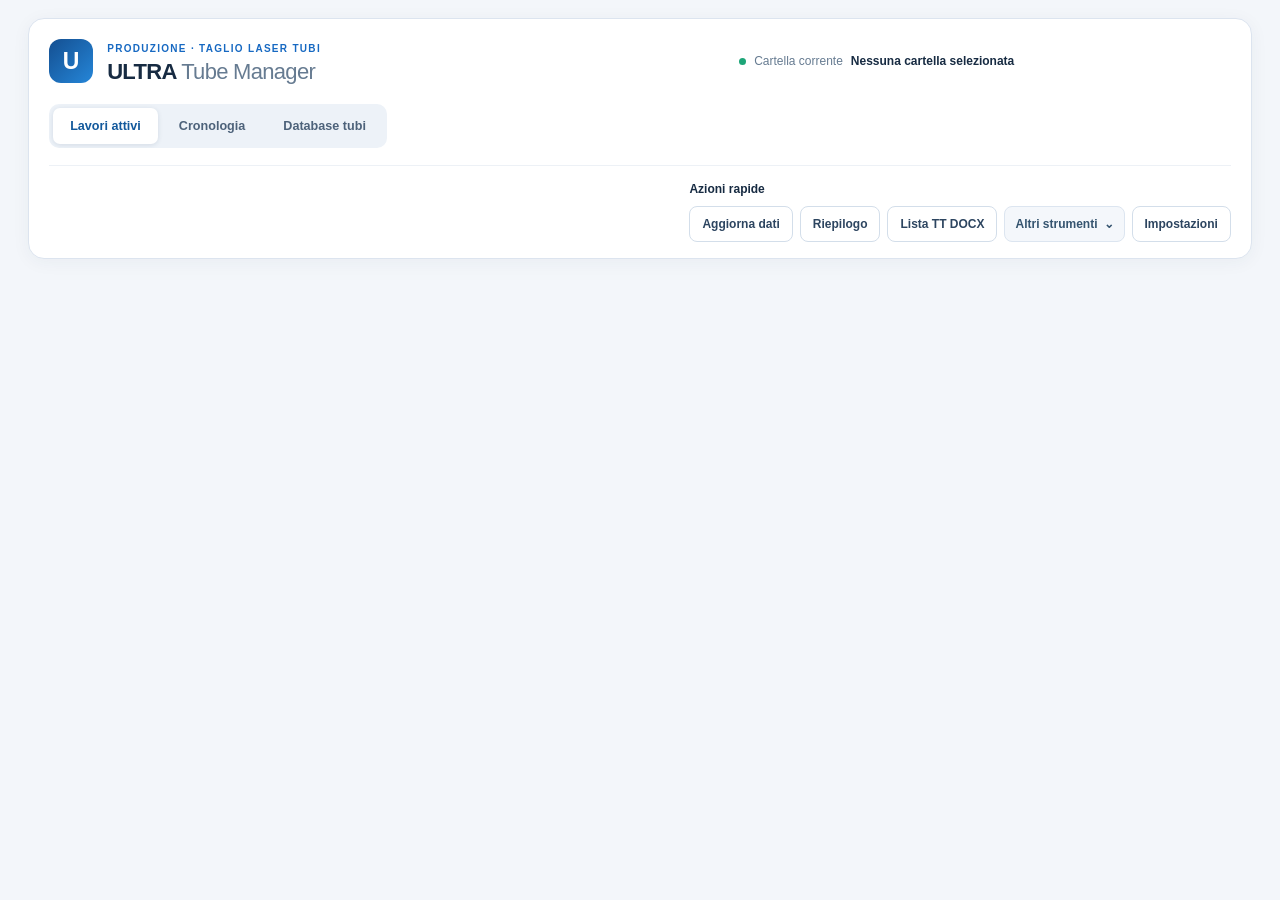
<file: ULTRA tubi Rinascita/web/index.html>
<!-- web/index.html -->
<!DOCTYPE html>
<html lang="it">
<head>
    <meta charset="UTF-8" />
    <meta name="viewport" content="width=device-width, initial-scale=1.0" />
    <title>Tubi Nesting Manager</title>
    <link rel="stylesheet" href="style.css" />
    <link rel="stylesheet" href="ui-modern.css" />
</head>
<body>
    <div class="app-container">

        <header class="app-header">
            <div class="header-identity">
                <div class="brand-mark" aria-hidden="true">U</div>
                <div class="brand-copy">
                    <span class="eyebrow">PRODUZIONE · TAGLIO LASER TUBI</span>
                    <h1>ULTRA <span>Tube Manager</span></h1>
                </div>
                <div class="folder-row" title="Cartella di lavoro corrente">
                    <span class="folder-dot" aria-hidden="true"></span>
                    <span>Cartella corrente</span>
                    <strong id="current-folder-path">Nessuna cartella selezionata</strong>
                </div>
            </div>
            <nav class="view-toggle" aria-label="Sezioni principali">
                <button id="main-view-btn" class="view-btn active" type="button">Lavori attivi</button>
                <button id="history-view-btn" class="view-btn" type="button">Cronologia</button>
                <button id="database-view-btn" class="view-btn" type="button">Database tubi</button>
            </nav>
            <div class="header-workspace">
                <!-- The same database search control is moved here outside the database tab. -->
                <div id="db-search-header-slot" class="header-database-search" role="search" aria-label="Cerca nel database tubi"></div>
                <div class="header-actions">
                    <div class="tool-caption"><span>Azioni rapide</span></div>
                    <div class="header-button-row">
                        <button id="refresh-button" class="action-button" type="button" title="Aggiorna lavori e nesting">Aggiorna dati</button>
                        <button id="summary-btn" class="action-button" type="button">Riepilogo</button>
                        <button id="tt-docx-btn" class="action-button" type="button" title="Genera le liste singole e, se selezioni più PROD, anche una lista unica ottimizzata">Lista TT DOCX</button>
                        <details class="header-more">
                            <summary>Altri strumenti</summary>
                            <div class="header-more-menu">
                                <button id="tt-docx-merged-btn" class="action-button" type="button" title="Seleziona almeno due cartelle PROD in Esplora file; genera solo la lista unica con tutti i TD annidati">Lista TT unica (più PROD)</button>
                                <button id="igs-to-zzx-btn" class="action-button" type="button">Converti IGS → ZZX</button>
                                <button id="igs-folder-to-zzx-btn" class="action-button" type="button">Cartella IGS → ZZX</button>
                                <button id="debug-btn" class="action-button" type="button">Informazioni debug</button>
                            </div>
                        </details>
                        <button id="settings-btn" class="action-button settings-quick-button" type="button">Impostazioni</button>
                    </div>
                </div>
            </div>
        </header>

        <!-- Main view for active work -->
        <main id="tube-list-container">
            <!-- Content will be inserted by JavaScript -->
        </main>
        
        <!-- Hidden view for history -->
        <main id="history-container" style="display: none;">
            <div class="history-controls">
                <div class="date-filter">
                    <label for="start-date">Dal:</label>
                    <input type="date" id="start-date">
                    <label for="end-date">Al:</label>
                    <input type="date" id="end-date">
                    <button id="clear-filter-btn" class="action-button">Pulisci Filtro</button>
                </div>
                <div class="bulk-actions">
                    <button id="remove-selected-btn" class="action-button remove-btn">Rimuovi Selezionati</button>
                    <button id="remove-all-btn" class="action-button remove-btn">Rimuovi Tutti</button>
                </div>
            </div>
            <div id="history-list">
                <!-- Historical content will be inserted by JavaScript -->
            </div>
        </main>


        <!-- Tube database view; existing action IDs and Python bindings are unchanged -->
        <main id="tube-database-container" style="display: none;">
            <div class="database-page-heading">
                <div>
                    <span class="eyebrow">MAGAZZINO / INVENTARIO</span>
                    <h2>Database tubi</h2>
                    <p>Controlla le giacenze, trova una posizione e gestisci le verghe.</p>
                </div>
                <button id="db-refresh-btn" type="button" class="action-button">Aggiorna inventario</button>
            </div>
            <section class="database-toolbar" aria-label="Strumenti database">
                <div class="database-quick-search">
                    <div id="db-search-database-slot" class="db-search-slot">
                        <div id="db-shared-search" class="database-search-field">
                            <label for="db-quick-search">Cerca in tutto l'inventario <span class="shortcut-hint">/</span></label>
                            <div class="shared-search-input-row">
                                <input id="db-quick-search" class="search-input" type="search" placeholder="Misura, codice, materiale, posizione..." autocomplete="off" aria-label="Cerca in tutto l'inventario">
                                <button id="db-search-submit" type="button" class="action-button button-primary">Cerca nel database</button>
                            </div>
                        </div>
                    </div>
                    <label class="db-check-filter"><input id="db-quick-missing" type="checkbox"> Senza codice</label>
                    <label class="db-check-filter"><input id="db-quick-multi" type="checkbox"> Più posizioni</label>
                    <select id="db-location-filter" class="search-select" aria-label="Filtra per ubicazione"><option value="">Tutte le ubicazioni</option></select>
                    <button id="db-clear-quick" type="button" class="action-button button-subtle">Azzera ricerca</button>
                </div>
                <div class="database-primary-row">
                    <div class="database-view-toggle" role="group" aria-label="Modalità di visualizzazione">
                        <button id="db-list-view-btn" class="view-btn active" type="button">Elenco tubi</button>
                        <button id="db-panel-view-btn" class="view-btn" type="button">Per ubicazione</button>
                    </div>
                    <button id="db-add-scaffolding-btn" class="action-button" type="button">+ Scaffalatura</button>
                    <button id="db-add-code-btn" class="action-button" type="button">+ Codice</button>
                    <button id="db-fast-receive-btn" class="action-button button-primary" type="button">+ Arrivo tubi</button>
                    <button id="db-fast-order-btn" class="action-button" type="button">+ In ordine</button>
                    <button id="db-order-priorities-btn" class="action-button" type="button">Priorità ordini</button>
                    <button id="db-order-txt-btn" class="action-button fatto-button" type="button">Genera ordine TXT</button>
                </div>
                <div class="database-manual-order-toolbar" role="group" aria-label="Selezione manuale Ordine tubi">
                    <label class="database-manual-order-all">
                        <input id="db-order-select-visible" type="checkbox">
                        Seleziona tubi visibili
                    </label>
                    <span id="db-order-selection-status" class="database-status" aria-live="polite">0 selezionati</span>
                    <button id="db-order-add-selected" class="action-button button-primary" type="button" disabled>Aggiungi selezionati a Ordine tubi</button>
                    <button id="db-order-remove-selected" class="action-button" type="button" disabled>Rimuovi selezionati da Ordine tubi</button>
                </div>
                <details class="db-tools-details" id="db-advanced-filters">
                    <summary>Filtri avanzati <span>Misura, materiale, finitura, forma, codice</span></summary>
                    <div class="database-filters">
                        <input id="db-filter-misura" type="text" class="search-input" placeholder="Misura" autocomplete="off" aria-label="Filtra misura">
                        <input id="db-filter-spessore" type="text" class="search-input search-input-small" placeholder="Spessore" autocomplete="off" aria-label="Filtra spessore">
                        <select id="db-filter-forma" class="search-select" aria-label="Forma">
                            <option value="tutti" selected>Tutte le forme</option>
                            <option value="tondo">Tondi</option>
                            <option value="tubolari">Tubolari</option>
                            <option value="quadrato">Quadrati</option>
                            <option value="rettangolare">Rettangolari</option>
                        </select>
                        <select id="db-filter-materiale" class="search-select" aria-label="Materiale">
                            <option value="tutti" selected>Tutti materiali</option>
                            <option value="304">304</option>
                            <option value="316">316</option>
                        </select>
                        <select id="db-filter-finitura" class="search-select" aria-label="Finitura">
                            <option value="tutti" selected>Tutte finiture</option>
                            <option value="2B">2B</option>
                            <option value="BA">BA</option>
                        </select>
                        <select id="db-filter-codice" class="search-select" aria-label="Codice">
                            <option value="tutti" selected>Tutti codici</option>
                            <option value="con">Con codice</option>
                            <option value="senza">Senza codice</option>
                        </select>
                        <button id="db-apply-filters-btn" class="action-button button-primary" type="button">Applica</button>
                        <button id="db-clear-filters-btn" class="action-button" type="button">Pulisci filtri</button>
                    </div>
                </details>
                <details class="db-tools-details" id="db-tools-more">
                    <summary>Gestione e strumenti avanzati <span>Scaffalature, importazioni, esportazioni e stampe</span></summary>
                    <div class="database-action-groups">
                        <div class="database-action-group">
                            <span class="database-action-label">Ubicazioni</span>
                            <div class="database-action-buttons">
                                <button id="db-expand-all-scaff-btn" class="action-button" type="button">Espandi scaffalature</button>
                                <button id="db-collapse-all-scaff-btn" class="action-button" type="button">Comprimi scaffalature</button>
                                <button id="db-expand-all-ripiani-btn" class="action-button" type="button">Espandi ripiani</button>
                                <button id="db-collapse-all-ripiani-btn" class="action-button" type="button">Comprimi ripiani</button>
                            </div>
                        </div>
                        <div class="database-action-group">
                            <span class="database-action-label">Manutenzione</span>
                            <div class="database-action-buttons">
                                <button id="db-import-btn" class="action-button" type="button">Importa Excel</button>
                                <button id="db-validate-btn" class="action-button" type="button">Valida database</button>
                                <button id="db-import-codes-btn" class="action-button" type="button">Importa codici</button>
                            </div>
                        </div>
                        <div class="database-action-group">
                            <span class="database-action-label">Esportazioni</span>
                            <div class="database-action-buttons">
                                <button id="db-codes-docx-btn" class="action-button" type="button">Lista codici DOCX</button>
                                <button id="db-multi-location-docx-btn" class="action-button" type="button">Tubi multi-posizione DOCX</button>
                                <button id="db-export-xlsx-btn" class="action-button" type="button">Inventario Excel</button>
                                <button id="adhoc-docx-btn" class="action-button" type="button">Lista ADHOC</button>
                                <button id="adhoc-reset-btn" class="action-button remove-btn ctrl-shift-required" type="button" title="Richiede Ctrl + Shift">Azzera ADHOC</button>
                            </div>
                        </div>
                    </div>
                </details>
            </section>
            <div id="db-overview" class="database-overview" aria-live="polite"></div>
            <div class="database-results-bar"><div id="tube-database-status" class="database-status" role="status"></div><span class="database-results-hint">Clicca sulle intestazioni per ordinare · Ctrl + Shift per le rimozioni protette</span></div>
            <div id="tube-database-list"></div>
        </main>
    </div>

    <!-- Summary Modal (starts hidden) -->
    <div id="summary-modal" class="modal-overlay" style="display: none;">
        <div class="modal-content">
            <div class="modal-header">
                <h2>Riepilogo Prelievo Materiale</h2>
                <button id="close-summary-btn" class="close-btn">&times;</button>
            </div>
            <div class="modal-body">
                <div class="summary-controls">
                    <label for="threshold-slider">Considera come verga intera se l'utilizzo è > </label>
                    <input type="range" id="threshold-slider" min="1" max="100" value="80">
                    <span id="threshold-value">80%</span>
                </div>
                <hr>
                <h3>Anteprima File di Testo:</h3>
                <pre id="summary-preview" class="summary-preview-area"></pre>
            </div>
            <div class="modal-footer">
                <button id="generate-file-btn" class="action-button fatto-button">Genera e Apri File</button>
            <button id="generate-print-btn" class="action-button">Genera Stampa</button>
            </div>
        </div>
    </div>

    <!-- Debug Info Modal (starts hidden) -->
    <div id="debug-modal" class="modal-overlay" style="display: none;">
        <div class="modal-content">
            <div class="modal-header">
                <h2>Informazioni di Debug</h2>
                <button id="close-debug-btn" class="close-btn">&times;</button>
            </div>
            <div class="modal-body">
                <h3>Percorsi e Dati Attuali</h3>
                <pre id="debug-info-area" class="summary-preview-area"></pre>
            </div>
        </div>
    </div>

    <!-- Search Result Modal -->
<div id="search-modal" class="modal-overlay" style="display: none;">
    <div class="modal-content">
        <div class="modal-header">
            <h2>Risultato Ricerca Inventario</h2>
            <button id="close-search-btn" class="close-button">&times;</button>
        </div>
        <div class="modal-body">
            <pre id="search-result" class="summary-output"></pre>
        </div>
    </div>
</div>

<!-- Keyboard-first batch registration of arriving tubes / quick manual orders -->
<div id="fast-tube-modal" class="modal-overlay" style="display: none;" role="dialog" aria-modal="true" aria-labelledby="fast-tube-title">
    <div class="modal-content fast-tube-content">
        <div class="modal-header">
            <h2 id="fast-tube-title">Arrivo tubi</h2>
            <button type="button" id="fast-tube-close" class="close-button" aria-label="Chiudi">&times;</button>
        </div>
        <div class="modal-body fast-tube-body">
            <p id="fast-tube-hint" class="fast-tube-hint">Tab: Misura → Spessore → Quantità → nuova riga. Materiale 304 e finitura 2B preimpostati (modificabili con il mouse).</p>
            <div id="fast-tube-destination" class="fast-tube-destination">
                <label for="fast-tube-location">Ubicazione</label>
                <select id="fast-tube-location" class="search-select"></select>
                <label for="fast-tube-ripiano">Ripiano / zona</label>
                <select id="fast-tube-ripiano" class="search-select"></select>
            </div>
            <div class="fast-tube-table" role="group" aria-label="Elenco tubi">
                <div class="fast-tube-head" aria-hidden="true">
                    <span>Misura</span><span>Spessore</span><span>Materiale</span>
                    <span>Finitura</span><span>Quantità</span><span></span>
                </div>
                <div id="fast-tube-rows" class="fast-tube-rows"></div>
            </div>
            <button type="button" id="fast-tube-add-row" class="action-button">+ Riga</button>
            <p id="fast-tube-status" class="database-status" role="status" aria-live="polite"></p>
        </div>
        <div class="modal-footer">
            <button type="button" id="fast-tube-cancel" class="action-button">Annulla</button>
            <button type="button" id="fast-tube-confirm" class="action-button fatto-button">Registra arrivo</button>
        </div>
    </div>
</div>

<!-- Database tube edit modal -->
<div id="db-tube-modal" class="modal-overlay" style="display: none;">
    <div class="modal-content db-modal-content">
        <div class="modal-header">
            <h2 id="db-tube-modal-title">Modifica tubo</h2>
            <button id="db-tube-modal-close" class="close-button">&times;</button>
        </div>
        <div class="modal-body">
            <div id="db-tube-modal-source" class="db-source-note"></div>
            <div class="db-form-grid">
                <label>Misura</label>
                <input id="db-modal-misura" type="text" class="search-input" autocomplete="off">
                <label>Spessore</label>
                <input id="db-modal-spessore" type="text" class="search-input" autocomplete="off">
                <label>Materiale</label>
                <select id="db-modal-materiale" class="search-select">
                    <option value="304">304</option>
                    <option value="316">316</option>
                </select>
                <label>Finitura</label>
                <select id="db-modal-finitura" class="search-select">
                    <option value="2B">2B</option>
                    <option value="BA">BA</option>
                </select>
                <label>Quantità</label>
                <input id="db-modal-quantita" type="number" min="1" step="1" class="search-input search-input-small">
            </div>
            <div id="db-modal-target-section" class="db-target-section">
                <h3>Destinazione</h3>
                <div class="db-form-grid">
                    <label>Scaffalatura / Terra</label>
                    <select id="db-modal-target-location" class="search-select"></select>
                    <label>Ripiano / Zona</label>
                    <select id="db-modal-target-ripiano" class="search-select"></select>
                    <label>Nuovo ripiano/zona</label>
                    <input id="db-modal-new-ripiano" type="text" class="search-input" placeholder="opzionale" autocomplete="off">
                </div>
            </div>
        </div>
        <div class="modal-footer">
            <button id="db-tube-modal-cancel" class="action-button">Annulla</button>
            <button id="db-tube-modal-confirm" class="action-button fatto-button">Conferma</button>
        </div>
    </div>
</div>

<!-- Inventory decrement modal for locked rods -->
<div id="inventory-use-modal" class="modal-overlay" style="display: none;">
    <div class="modal-content inventory-use-content">
        <div class="modal-header">
            <h2>Rimuovi una verga dal Database?</h2>
            <button id="inventory-use-close" class="close-button">&times;</button>
        </div>
        <div class="modal-body">
            <div id="inventory-use-note" class="db-source-note"></div>
            <select id="inventory-use-position" class="search-select inventory-use-select"></select>
        </div>
        <div class="modal-footer">
            <button id="inventory-use-cancel" class="action-button">Annulla</button>
            <button id="inventory-use-confirm" class="action-button fatto-button">Conferma</button>
        </div>
    </div>
</div>

<!-- Visual configuration editor -->
<div id="settings-modal" class="modal-overlay" style="display: none;">
    <div class="modal-content settings-modal-content">
        <div class="modal-header">
            <h2>Impostazioni</h2>
            <button id="settings-close" class="close-button">&times;</button>
        </div>
        <div class="modal-body settings-body">
            <div class="settings-tabs" role="tablist" aria-label="Categorie impostazioni">
                <button type="button" class="settings-tab active" data-settings-category="paths">Percorsi</button>
                <button type="button" class="settings-tab" data-settings-category="nesting">Nesting e marcatura</button>
                <button type="button" class="settings-tab" data-settings-category="orders">Ordini</button>
                <button type="button" class="settings-tab" data-settings-category="inventory">Inventario</button>
                <button type="button" class="settings-tab" data-settings-category="interface">Interfaccia</button>
            </div>

            <section class="settings-category active" data-settings-panel="paths">
                <label for="settings-da-fare-path">Cartella lavori DA FARE</label>
                <div class="settings-path-row">
                    <input id="settings-da-fare-path" type="text" class="search-input" autocomplete="off">
                    <button class="action-button" data-settings-picker="settings-da-fare-path" data-picker-type="folder">Sfoglia</button>
                </div>

                <label for="settings-inventory-xlsx-path">File Excel inventario da importare</label>
                <div class="settings-path-row">
                    <input id="settings-inventory-xlsx-path" type="text" class="search-input" autocomplete="off">
                    <button class="action-button" data-settings-picker="settings-inventory-xlsx-path" data-picker-type="excel">Sfoglia</button>
                </div>

                <h3 class="settings-section-title">Database condivisi</h3>
                <label for="settings-database-tubi-dir">Cartella Database Tubi</label>
                <div class="settings-path-row">
                    <input id="settings-database-tubi-dir" type="text" class="search-input" autocomplete="off">
                    <button class="action-button" data-settings-picker="settings-database-tubi-dir" data-picker-type="folder">Sfoglia</button>
                </div>

                <label for="settings-codici-tubi-path">File catalogo codici JSON</label>
                <div class="settings-path-row">
                    <input id="settings-codici-tubi-path" type="text" class="search-input" autocomplete="off">
                    <button class="action-button" data-settings-picker="settings-codici-tubi-path" data-picker-type="json">Sfoglia</button>
                </div>

                <h3 class="settings-section-title">Cartelle di esportazione</h3>
                <label for="settings-docx-output-dir">Cartella predefinita</label>
                <div class="settings-path-row">
                    <input id="settings-docx-output-dir" type="text" class="search-input" autocomplete="off">
                    <button class="action-button" data-settings-picker="settings-docx-output-dir" data-picker-type="folder">Sfoglia</button>
                </div>

                <label for="settings-summary-txt-output-dir">Riepilogo TXT</label>
                <div class="settings-path-row">
                    <input id="settings-summary-txt-output-dir" type="text" class="search-input" placeholder="Usa cartella predefinita" autocomplete="off">
                    <button class="action-button" data-settings-picker="settings-summary-txt-output-dir" data-picker-type="folder">Sfoglia</button>
                </div>

                <label for="settings-summary-docx-output-dir">Riepilogo DOCX</label>
                <div class="settings-path-row">
                    <input id="settings-summary-docx-output-dir" type="text" class="search-input" placeholder="Usa cartella predefinita" autocomplete="off">
                    <button class="action-button" data-settings-picker="settings-summary-docx-output-dir" data-picker-type="folder">Sfoglia</button>
                </div>

                <label for="settings-tt-docx-output-dir">Lista TT DOCX</label>
                <div class="settings-path-row">
                    <input id="settings-tt-docx-output-dir" type="text" class="search-input" placeholder="Usa cartella predefinita" autocomplete="off">
                    <button class="action-button" data-settings-picker="settings-tt-docx-output-dir" data-picker-type="folder">Sfoglia</button>
                </div>

                <label for="settings-adhoc-docx-output-dir">Lista ADHOC DOCX</label>
                <div class="settings-path-row">
                    <input id="settings-adhoc-docx-output-dir" type="text" class="search-input" placeholder="Usa cartella predefinita" autocomplete="off">
                    <button class="action-button" data-settings-picker="settings-adhoc-docx-output-dir" data-picker-type="folder">Sfoglia</button>
                </div>

                <label for="settings-codes-docx-output-dir">Lista Codici DOCX</label>
                <div class="settings-path-row">
                    <input id="settings-codes-docx-output-dir" type="text" class="search-input" placeholder="Usa cartella predefinita" autocomplete="off">
                    <button class="action-button" data-settings-picker="settings-codes-docx-output-dir" data-picker-type="folder">Sfoglia</button>
                </div>

                <label for="settings-inventory-xlsx-output-dir">Inventario Excel</label>
                <div class="settings-path-row">
                    <input id="settings-inventory-xlsx-output-dir" type="text" class="search-input" placeholder="Usa cartella predefinita" autocomplete="off">
                    <button class="action-button" data-settings-picker="settings-inventory-xlsx-output-dir" data-picker-type="folder">Sfoglia</button>
                </div>

                <label for="settings-order-txt-output-dir">Lista Ordine TXT</label>
                <div class="settings-path-row">
                    <input id="settings-order-txt-output-dir" type="text" class="search-input" placeholder="Usa cartella predefinita" autocomplete="off">
                    <button class="action-button" data-settings-picker="settings-order-txt-output-dir" data-picker-type="folder">Sfoglia</button>
                </div>

                <label for="settings-nested-zzx-output-dir">ZZX verghe annidate</label>
                <div class="settings-path-row">
                    <input id="settings-nested-zzx-output-dir" type="text" class="search-input" placeholder="Cartella esportazione ZZX annidati" autocomplete="off">
                    <button class="action-button" data-settings-picker="settings-nested-zzx-output-dir" data-picker-type="folder">Sfoglia</button>
                </div>
            </section>

            <section class="settings-category" data-settings-panel="nesting">
                <h3 class="settings-section-title settings-section-title-first">Nesting geometrico</h3>
                <div class="settings-threshold-grid">
                    <label for="settings-nesting-gap-mm">Gap pezzi</label>
                    <input id="settings-nesting-gap-mm" type="number" min="0" step="0.1" value="2" class="search-input search-input-small">
                    <span>mm di distanza minima tra superfici non common-line</span>
                </div>
                <div class="settings-threshold-grid">
                    <label for="settings-nesting-rod-tolerance-mm">Tolleranza lunghezza verga</label>
                    <input id="settings-nesting-rod-tolerance-mm" type="number" min="0" max="50" step="0.1" value="1" class="search-input search-input-small">
                    <span>mm oltre i 6000 nominali ammessi nel calcolo (predefinito +1 mm). Controlla la lunghezza reale prima di tagliare.</span>
                </div>
                <div class="settings-threshold-grid">
                    <label for="settings-nesting-tail-reserve-max-length-mm">Lunghezza max pezzo riservato (Ottimizza nesting)</label>
                    <input id="settings-nesting-tail-reserve-max-length-mm" type="number" min="0" max="6000" step="1" value="5000" class="search-input search-input-small">
                    <span>mm: riserva i pezzi entro questa lunghezza che possono essere usati come ultimo pezzo nella zona rossa. Prima dispone gli altri pezzi, poi riempie le verghe con quelli riservati. 0 = nessun pezzo riservato. Solo Ottimizza nesting.</span>
                </div>
                <label class="settings-checkbox-row">
                    <input id="settings-nesting-rotation-visualization-enabled" type="checkbox">
                    <span>Mostra rotazioni provate e rotazione scelta sulle verghe</span>
                </label>
                <label class="settings-checkbox-row">
                    <input id="settings-nesting-debug-enabled" type="checkbox" checked>
                    <span>Mostra pulsanti debug nesting</span>
                </label>

                <h3 class="settings-section-title">Marcatura TEXT</h3>
                <label class="settings-checkbox-row">
                    <input id="settings-nested-text-marking-enabled" type="checkbox">
                    <span>Aggiungi marcatura TEXT nei ZZX annidati</span>
                </label>
                <div class="settings-threshold-grid">
                    <label for="settings-nested-text-marking-height-mm">Altezza testo</label>
                    <input id="settings-nested-text-marking-height-mm" type="number" min="1" max="10" step="0.5" value="5" class="search-input search-input-small">
                    <span>mm, da 1 a 10</span>
                </div>
                <div class="settings-threshold-grid">
                    <label for="settings-nested-text-marking-min-height-mm">Altezza minima testo automatico</label>
                    <input id="settings-nested-text-marking-min-height-mm" type="number" min="0.5" max="10" step="0.5" value="2" class="search-input search-input-small">
                    <span>mm: se il testo non entra, ULTRA riduce l'altezza fino a questo valore e può distribuirlo su più facce. Margine di sicurezza di 2 mm dagli angoli arrotondati.</span>
                </div>
                <label class="settings-checkbox-row">
                    <input id="settings-round-text-head-motion-enabled" type="checkbox" checked>
                    <span>Usa movimento testa per la marcatura TEXT sui tubi tondi</span>
                </label>
                <div class="settings-threshold-grid">
                    <label for="settings-round-tip-marking-mode">Linea su taglio inclinato</label>
                    <select id="settings-round-tip-marking-mode" class="search-input search-input-small">
                        <option value="short">Lato corto</option>
                        <option value="long">Lato lungo</option>
                        <option value="both">Entrambi</option>
                        <option value="none">Nessuno</option>
                    </select>
                    <span>posizione della linea di riferimento sui tubi tondi</span>
                </div>
                <div class="settings-threshold-grid">
                    <label for="settings-round-tip-marking-length-mm">Lunghezza linea punta</label>
                    <input id="settings-round-tip-marking-length-mm" type="number" min="1" max="100" step="1" value="20" class="search-input search-input-small">
                    <span>mm, solo per tagli planari inclinati su tubi tondi</span>
                </div>
            </section>

            <section class="settings-category" data-settings-panel="orders">
                <h3 class="settings-section-title settings-section-title-first">Soglie priorit&agrave; ordini</h3>
                <div class="settings-threshold-grid">
                    <label for="settings-order-low-quantity">Bassa</label>
                    <input id="settings-order-low-quantity" type="number" min="0" step="1" value="1" class="search-input search-input-small">
                    <span>verghe o meno</span>
                    <label for="settings-order-medium-quantity">Media</label>
                    <input id="settings-order-medium-quantity" type="number" min="0" step="1" value="3" class="search-input search-input-small">
                    <span>verghe o meno</span>
                    <label for="settings-order-high-quantity">Alta</label>
                    <input id="settings-order-high-quantity" type="number" min="0" step="1" value="5" class="search-input search-input-small">
                    <span>verghe o meno</span>
                </div>
                <label class="settings-checkbox-row settings-order-low-toggle">
                    <input id="settings-order-include-low-priority" type="checkbox" checked>
                    <span>Includi i tubi a priorit&agrave; bassa nella Lista Ordine TXT</span>
                </label>
            </section>

            <section class="settings-category" data-settings-panel="inventory">
                <h3 class="settings-section-title settings-section-title-first">Richieste inventario dalla rete</h3>
                <label class="settings-checkbox-row">
                    <input id="settings-inventory-request-enabled" type="checkbox">
                    <span>Attiva controllo cartella condivisa</span>
                </label>
                <label for="settings-inventory-request-folder">Cartella condivisa</label>
                <div class="settings-path-row">
                    <input id="settings-inventory-request-folder" type="text" class="search-input" autocomplete="off">
                    <button class="action-button" data-settings-picker="settings-inventory-request-folder" data-picker-type="folder">Sfoglia</button>
                </div>
                <div class="settings-request-note"><strong>1</strong> = pronto, <strong>2</strong> = solo tubi con codice, <strong>3</strong> = inventario completo.</div>
            </section>

            <section class="settings-category" data-settings-panel="interface">
                <h3 class="settings-section-title settings-section-title-first">Hotkey BMP → PDF</h3>
                <div class="settings-threshold-grid">
                    <label for="settings-bmp-pdf-hotkey">Scorciatoia globale</label>
                    <input id="settings-bmp-pdf-hotkey" type="text" class="search-input search-input-small"
                           value="Ctrl+Alt+B" autocomplete="off" spellcheck="false"
                           placeholder="Ctrl+Alt+B">
                    <span>Seleziona i BMP in Esplora file e premi questa combinazione mentre TubeNest è aperto.
                          Unisce PROD.498.1.BMP, PROD.498.2.BMP, ecc. in PROD.498.pdf nella stessa cartella.
                          Richiede due modificatori (Ctrl, Alt, Shift) e una lettera/numero/F1-F12.</span>
                </div>
                <h3 class="settings-section-title">Confronto IGS e ZZX</h3>
                <label class="settings-checkbox-row">
                    <input id="settings-igs-hide-quantity-mismatches" type="checkbox">
                    <span>Nascondi sempre gli avvisi per differenze soltanto nella quantità (1pz / 10pz)</span>
                </label>
                <div class="settings-request-note">I file vengono comunque confrontati. Le differenze di quantità non vengono considerate ZZX mancanti; gli errori reali restano visibili e convertibili.</div>
                <h3 class="settings-section-title">Colori pulsanti blocco verghe</h3>
                <div class="settings-color-row">
                    <label for="settings-lock-unlocked-color">Verga sbloccata</label>
                    <input id="settings-lock-unlocked-color" type="color" value="#dc3545" title="Colore verga sbloccata">
                </div>
                <div class="settings-color-row">
                    <label for="settings-lock-locked-color">Verga bloccata</label>
                    <input id="settings-lock-locked-color" type="color" value="#198754" title="Colore verga bloccata">
                </div>
                <h3 class="settings-section-title">Cartelle ignorate</h3>
                <label for="settings-ignore-input">Cartelle ignorate</label>
                <div class="settings-ignore-add">
                    <input id="settings-ignore-input" type="text" class="search-input" placeholder="Nome cartella" autocomplete="off">
                    <button id="settings-ignore-add" class="action-button">Aggiungi</button>
                </div>
                <div id="settings-ignore-list" class="settings-ignore-list"></div>
            </section>
        </div>
        <div class="modal-footer">
            <button id="settings-cancel" class="action-button">Annulla</button>
            <button id="settings-save" class="action-button fatto-button">Salva</button>
        </div>
    </div>
</div>

<!-- Excel inventory export options -->
<div id="inventory-export-modal" class="modal-overlay" style="display: none;">
    <div class="modal-content inventory-export-content">
        <div class="modal-header">
            <h2>Esporta Inventario Excel</h2>
            <button id="inventory-export-close" class="close-button">&times;</button>
        </div>
        <div class="modal-body">
            <label class="settings-checkbox-row">
                <input id="inventory-export-include-missing" type="checkbox" checked>
                <span>Includi tubi senza codice</span>
            </label>
        </div>
        <div class="modal-footer">
            <button id="inventory-export-cancel" class="action-button">Annulla</button>
            <button id="inventory-export-confirm" class="action-button fatto-button">Genera Excel</button>
        </div>
    </div>
</div>

<!-- Tube order priority manager -->
<div id="order-priority-modal" class="modal-overlay" style="display: none;">
    <div class="modal-content order-priority-content">
        <div class="modal-header">
            <h2>Priorit&agrave; Ordini Tubi</h2>
            <button id="order-priority-close" class="close-button">&times;</button>
        </div>
        <div class="modal-body order-priority-body">
            <div class="order-priority-toolbar">
                <input id="order-priority-search" type="search" class="search-input" placeholder="Cerca misura, codice, materiale..." autocomplete="off">
                <label class="settings-checkbox-row">
                    <input id="order-priority-select-all" type="checkbox">
                    <span>Seleziona visibili</span>
                </label>
                <select id="order-priority-bulk-value" class="search-select">
                    <option value="bassa">Priorit&agrave; bassa</option>
                    <option value="media" selected>Priorit&agrave; media</option>
                    <option value="alta">Priorit&agrave; alta</option>
                </select>
                <button id="order-priority-apply-bulk" class="action-button">Applica ai selezionati</button>
            </div>
            <div id="order-priority-status" class="database-status"></div>
            <div class="order-priority-table">
                <div class="order-priority-header"></div>
                <div class="order-priority-header">Codice</div>
                <div class="order-priority-header">Tubo</div>
                <div class="order-priority-header">Quantit&agrave;</div>
                <div class="order-priority-header">Priorit&agrave;</div>
                <div id="order-priority-rows" class="order-priority-rows"></div>
            </div>
        </div>
        <div class="modal-footer">
            <button id="order-priority-cancel" class="action-button">Annulla</button>
            <button id="order-priority-save" class="action-button fatto-button">Salva Priorit&agrave;</button>
        </div>
    </div>
</div>

<script src="script.js"></script>
<script src="ui-improvements.js"></script></div>

</body>
</html>
</file>
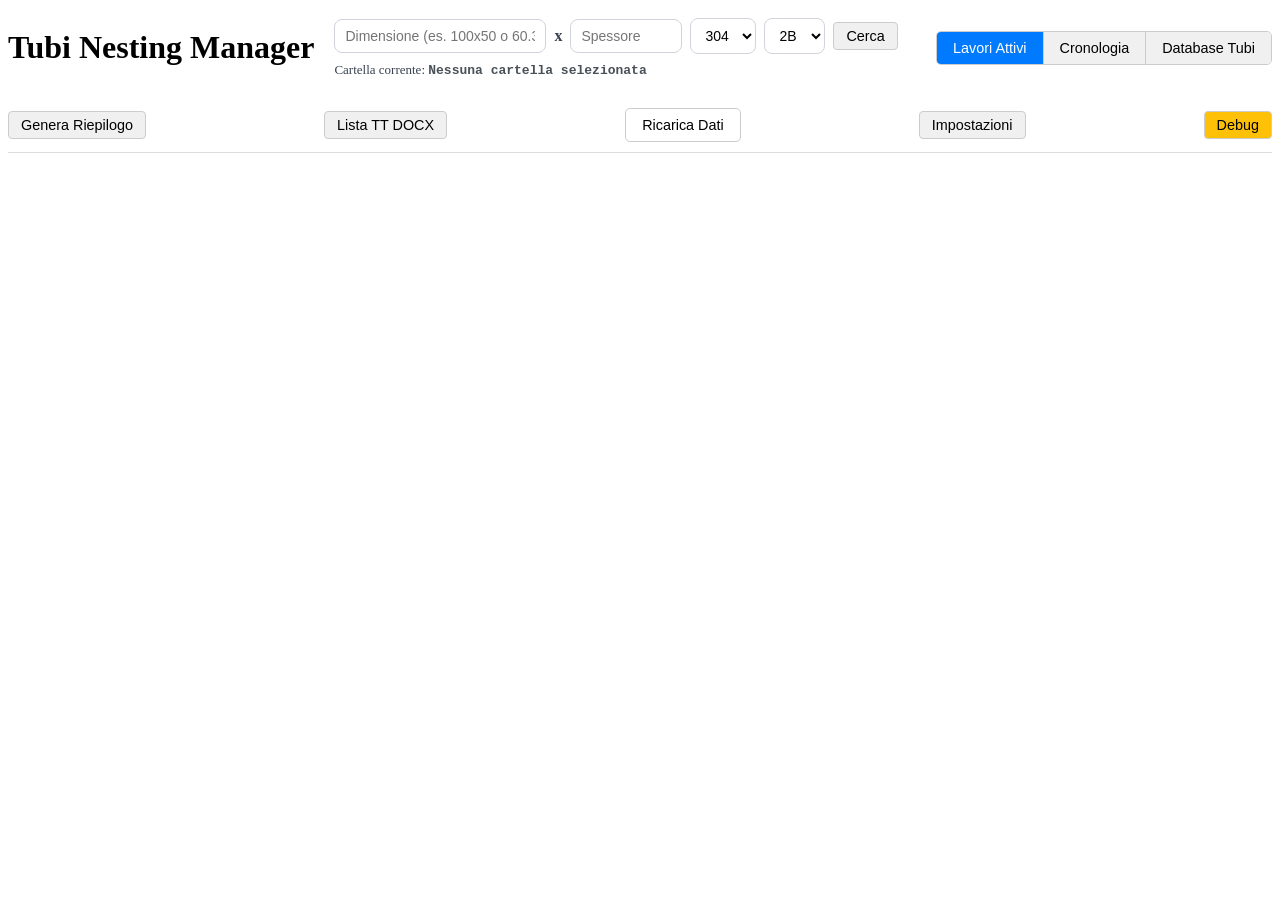
<file: ULTRA tubi Rinascita/_Code Backups/Low priority and toolbar 2026-07-21 084613/web/index.html>
<!-- web/index.html -->
<!DOCTYPE html>
<html lang="it">
<head>
    <meta charset="UTF-8" />
    <meta name="viewport" content="width=device-width, initial-scale=1.0" />
    <title>Tubi Nesting Manager</title>
    <link rel="stylesheet" href="style.css" />
</head>
<body>
    <div class="app-container">
        <header>
            <h1>Tubi Nesting Manager</h1>
            <div class="inventory-search">
    <div class="search-row">
        <input id="search-dimensione" type="text" class="search-input" placeholder="Dimensione (es. 100x50 o 60.3)" autocomplete="off">
        <span class="search-sep">x</span>
        <input id="search-spessore" type="text" class="search-input search-input-small" placeholder="Spessore" autocomplete="off">

        <select id="search-materiale" class="search-select">
            <option value="304" selected>304</option>
            <option value="316">316</option>
        </select>

        <select id="search-finitura" class="search-select">
            <option value="2B" selected>2B</option>
            <option value="BA">BA</option>
        </select>

        <button id="search-btn" class="action-button">Cerca</button>
    </div>
    <div class="folder-row">
        <span>Cartella corrente: </span><strong id="current-folder-path">Nessuna cartella selezionata</strong>
    </div>
</div>
<div class="view-toggle">
                <button id="main-view-btn" class="view-btn active">Lavori Attivi</button>
                <button id="history-view-btn" class="view-btn">Cronologia</button>
                <button id="database-view-btn" class="view-btn">Database Tubi</button>
            </div>
            <button id="summary-btn" class="action-button">Genera Riepilogo</button>
            <button id="tt-docx-btn" class="action-button">Lista TT DOCX</button>
            <button id="refresh-button">Ricarica Dati</button>
            <button id="settings-btn" class="action-button">Impostazioni</button>
            <button id="debug-btn" class="action-button" style="background-color: #ffc107;">Debug</button>
        </header>

        <!-- Main view for active work -->
        <main id="tube-list-container">
            <!-- Content will be inserted by JavaScript -->
        </main>
        
        <!-- Hidden view for history -->
        <main id="history-container" style="display: none;">
            <div class="history-controls">
                <div class="date-filter">
                    <label for="start-date">Dal:</label>
                    <input type="date" id="start-date">
                    <label for="end-date">Al:</label>
                    <input type="date" id="end-date">
                    <button id="clear-filter-btn" class="action-button">Pulisci Filtro</button>
                </div>
                <div class="bulk-actions">
                    <button id="remove-selected-btn" class="action-button remove-btn">Rimuovi Selezionati</button>
                    <button id="remove-all-btn" class="action-button remove-btn">Rimuovi Tutti</button>
                </div>
            </div>
            <div id="history-list">
                <!-- Historical content will be inserted by JavaScript -->
            </div>
        </main>

        <!-- Tube database view -->
        <main id="tube-database-container" style="display: none;">
            <section class="database-toolbar">
                <div class="database-filters">
                    <input id="db-filter-misura" type="text" class="search-input" placeholder="Misura" autocomplete="off">
                    <input id="db-filter-spessore" type="text" class="search-input search-input-small" placeholder="Spessore" autocomplete="off">
                    <select id="db-filter-forma" class="search-select">
                        <option value="tutti" selected>Tutte le forme</option>
                        <option value="tondo">Tondi</option>
                        <option value="tubolari">Tubolari</option>
                        <option value="quadrato">Quadrati</option>
                        <option value="rettangolare">Rettangolari</option>
                    </select>
                    <select id="db-filter-materiale" class="search-select">
                        <option value="tutti" selected>Tutti materiali</option>
                        <option value="304">304</option>
                        <option value="316">316</option>
                    </select>
                    <select id="db-filter-finitura" class="search-select">
                        <option value="tutti" selected>Tutte finiture</option>
                        <option value="2B">2B</option>
                        <option value="BA">BA</option>
                    </select>
                    <select id="db-filter-codice" class="search-select">
                        <option value="tutti" selected>Tutti codici</option>
                        <option value="con">Con codice</option>
                        <option value="senza">Senza codice</option>
                    </select>
                    <button id="db-apply-filters-btn" class="action-button">Filtra</button>
                    <button id="db-clear-filters-btn" class="action-button">Pulisci</button>
                </div>
                <div class="database-actions">
                    <div class="database-view-toggle">
                        <button id="db-list-view-btn" class="view-btn active">Lista</button>
                        <button id="db-panel-view-btn" class="view-btn">Pannelli</button>
                    </div>
                    <button id="db-add-scaffolding-btn" class="action-button">Aggiungi Scaffalatura</button>
                    <button id="db-expand-all-scaff-btn" class="action-button">Apri Scaff.</button>
                    <button id="db-collapse-all-scaff-btn" class="action-button">Chiudi Scaff.</button>
                    <button id="db-expand-all-ripiani-btn" class="action-button">Apri Ripiani</button>
                    <button id="db-collapse-all-ripiani-btn" class="action-button">Chiudi Ripiani</button>
                    <button id="db-import-codes-btn" class="action-button">Importa Codici</button>
                    <button id="db-add-code-btn" class="action-button">Aggiungi Codice</button>
                    <button id="db-codes-docx-btn" class="action-button">Lista Codici DOCX</button>
                    <button id="db-export-xlsx-btn" class="action-button">Esporta Inventario Excel</button>
                    <button id="db-order-priorities-btn" class="action-button">Gestisci Priorit&agrave;</button>
                    <button id="db-order-txt-btn" class="action-button fatto-button">Genera Ordine TXT</button>
                    <button id="adhoc-docx-btn" class="action-button">Lista ADHOC</button>
                    <button id="adhoc-reset-btn" class="action-button remove-btn ctrl-shift-required">Azzera ADHOC</button>
                    <button id="db-refresh-btn" class="action-button">Ricarica Database</button>
                    <button id="db-import-btn" class="action-button">Importa Excel</button>
                    <button id="db-validate-btn" class="action-button">Valida</button>
                </div>
            </section>
            <div id="tube-database-status" class="database-status"></div>
            <div id="tube-database-list"></div>
        </main>
    </div>

    <!-- Summary Modal (starts hidden) -->
    <div id="summary-modal" class="modal-overlay" style="display: none;">
        <div class="modal-content">
            <div class="modal-header">
                <h2>Riepilogo Prelievo Materiale</h2>
                <button id="close-summary-btn" class="close-btn">&times;</button>
            </div>
            <div class="modal-body">
                <div class="summary-controls">
                    <label for="threshold-slider">Considera come verga intera se l'utilizzo è > </label>
                    <input type="range" id="threshold-slider" min="1" max="100" value="80">
                    <span id="threshold-value">80%</span>
                </div>
                <hr>
                <h3>Anteprima File di Testo:</h3>
                <pre id="summary-preview" class="summary-preview-area"></pre>
            </div>
            <div class="modal-footer">
                <button id="generate-file-btn" class="action-button fatto-button">Genera e Apri File</button>
            <button id="generate-print-btn" class="action-button">Genera Stampa</button>
            </div>
        </div>
    </div>

    <!-- Debug Info Modal (starts hidden) -->
    <div id="debug-modal" class="modal-overlay" style="display: none;">
        <div class="modal-content">
            <div class="modal-header">
                <h2>Informazioni di Debug</h2>
                <button id="close-debug-btn" class="close-btn">&times;</button>
            </div>
            <div class="modal-body">
                <h3>Percorsi e Dati Attuali</h3>
                <pre id="debug-info-area" class="summary-preview-area"></pre>
            </div>
        </div>
    </div>

    <!-- Search Result Modal -->
<div id="search-modal" class="modal-overlay" style="display: none;">
    <div class="modal-content">
        <div class="modal-header">
            <h2>Risultato Ricerca Inventario</h2>
            <button id="close-search-btn" class="close-button">&times;</button>
        </div>
        <div class="modal-body">
            <pre id="search-result" class="summary-output"></pre>
        </div>
    </div>
</div>

<!-- Database tube edit modal -->
<div id="db-tube-modal" class="modal-overlay" style="display: none;">
    <div class="modal-content db-modal-content">
        <div class="modal-header">
            <h2 id="db-tube-modal-title">Modifica tubo</h2>
            <button id="db-tube-modal-close" class="close-button">&times;</button>
        </div>
        <div class="modal-body">
            <div id="db-tube-modal-source" class="db-source-note"></div>
            <div class="db-form-grid">
                <label>Misura</label>
                <input id="db-modal-misura" type="text" class="search-input" autocomplete="off">
                <label>Spessore</label>
                <input id="db-modal-spessore" type="text" class="search-input" autocomplete="off">
                <label>Materiale</label>
                <select id="db-modal-materiale" class="search-select">
                    <option value="304">304</option>
                    <option value="316">316</option>
                </select>
                <label>Finitura</label>
                <select id="db-modal-finitura" class="search-select">
                    <option value="2B">2B</option>
                    <option value="BA">BA</option>
                </select>
                <label>Quantità</label>
                <input id="db-modal-quantita" type="number" min="1" step="1" class="search-input search-input-small">
            </div>
            <div id="db-modal-target-section" class="db-target-section">
                <h3>Destinazione</h3>
                <div class="db-form-grid">
                    <label>Scaffalatura / Terra</label>
                    <select id="db-modal-target-location" class="search-select"></select>
                    <label>Ripiano / Zona</label>
                    <select id="db-modal-target-ripiano" class="search-select"></select>
                    <label>Nuovo ripiano/zona</label>
                    <input id="db-modal-new-ripiano" type="text" class="search-input" placeholder="opzionale" autocomplete="off">
                </div>
            </div>
        </div>
        <div class="modal-footer">
            <button id="db-tube-modal-cancel" class="action-button">Annulla</button>
            <button id="db-tube-modal-confirm" class="action-button fatto-button">Conferma</button>
        </div>
    </div>
</div>

<!-- Inventory decrement modal for locked rods -->
<div id="inventory-use-modal" class="modal-overlay" style="display: none;">
    <div class="modal-content inventory-use-content">
        <div class="modal-header">
            <h2>Rimuovi una verga dal Database?</h2>
            <button id="inventory-use-close" class="close-button">&times;</button>
        </div>
        <div class="modal-body">
            <div id="inventory-use-note" class="db-source-note"></div>
            <select id="inventory-use-position" class="search-select inventory-use-select"></select>
        </div>
        <div class="modal-footer">
            <button id="inventory-use-cancel" class="action-button">Annulla</button>
            <button id="inventory-use-confirm" class="action-button fatto-button">Conferma</button>
        </div>
    </div>
</div>

<!-- Visual configuration editor -->
<div id="settings-modal" class="modal-overlay" style="display: none;">
    <div class="modal-content settings-modal-content">
        <div class="modal-header">
            <h2>Impostazioni</h2>
            <button id="settings-close" class="close-button">&times;</button>
        </div>
        <div class="modal-body settings-body">
            <label for="settings-da-fare-path">Cartella lavori DA FARE</label>
            <div class="settings-path-row">
                <input id="settings-da-fare-path" type="text" class="search-input" autocomplete="off">
                <button class="action-button" data-settings-picker="settings-da-fare-path" data-picker-type="folder">Sfoglia</button>
            </div>

            <label for="settings-inventory-xlsx-path">File Excel inventario da importare</label>
            <div class="settings-path-row">
                <input id="settings-inventory-xlsx-path" type="text" class="search-input" autocomplete="off">
                <button class="action-button" data-settings-picker="settings-inventory-xlsx-path" data-picker-type="excel">Sfoglia</button>
            </div>

            <h3 class="settings-section-title">Database condivisi</h3>
            <label for="settings-database-tubi-dir">Cartella Database Tubi</label>
            <div class="settings-path-row">
                <input id="settings-database-tubi-dir" type="text" class="search-input" autocomplete="off">
                <button class="action-button" data-settings-picker="settings-database-tubi-dir" data-picker-type="folder">Sfoglia</button>
            </div>

            <label for="settings-codici-tubi-path">File catalogo codici JSON</label>
            <div class="settings-path-row">
                <input id="settings-codici-tubi-path" type="text" class="search-input" autocomplete="off">
                <button class="action-button" data-settings-picker="settings-codici-tubi-path" data-picker-type="json">Sfoglia</button>
            </div>

            <h3 class="settings-section-title">Cartelle di esportazione</h3>

            <label for="settings-docx-output-dir">Cartella predefinita</label>
            <div class="settings-path-row">
                <input id="settings-docx-output-dir" type="text" class="search-input" autocomplete="off">
                <button class="action-button" data-settings-picker="settings-docx-output-dir" data-picker-type="folder">Sfoglia</button>
            </div>

            <label for="settings-summary-txt-output-dir">Riepilogo TXT</label>
            <div class="settings-path-row">
                <input id="settings-summary-txt-output-dir" type="text" class="search-input" placeholder="Usa cartella predefinita" autocomplete="off">
                <button class="action-button" data-settings-picker="settings-summary-txt-output-dir" data-picker-type="folder">Sfoglia</button>
            </div>

            <label for="settings-summary-docx-output-dir">Riepilogo DOCX</label>
            <div class="settings-path-row">
                <input id="settings-summary-docx-output-dir" type="text" class="search-input" placeholder="Usa cartella predefinita" autocomplete="off">
                <button class="action-button" data-settings-picker="settings-summary-docx-output-dir" data-picker-type="folder">Sfoglia</button>
            </div>

            <label for="settings-tt-docx-output-dir">Lista TT DOCX</label>
            <div class="settings-path-row">
                <input id="settings-tt-docx-output-dir" type="text" class="search-input" placeholder="Usa cartella predefinita" autocomplete="off">
                <button class="action-button" data-settings-picker="settings-tt-docx-output-dir" data-picker-type="folder">Sfoglia</button>
            </div>

            <label for="settings-adhoc-docx-output-dir">Lista ADHOC DOCX</label>
            <div class="settings-path-row">
                <input id="settings-adhoc-docx-output-dir" type="text" class="search-input" placeholder="Usa cartella predefinita" autocomplete="off">
                <button class="action-button" data-settings-picker="settings-adhoc-docx-output-dir" data-picker-type="folder">Sfoglia</button>
            </div>

            <label for="settings-codes-docx-output-dir">Lista Codici DOCX</label>
            <div class="settings-path-row">
                <input id="settings-codes-docx-output-dir" type="text" class="search-input" placeholder="Usa cartella predefinita" autocomplete="off">
                <button class="action-button" data-settings-picker="settings-codes-docx-output-dir" data-picker-type="folder">Sfoglia</button>
            </div>

            <label for="settings-inventory-xlsx-output-dir">Inventario Excel</label>
            <div class="settings-path-row">
                <input id="settings-inventory-xlsx-output-dir" type="text" class="search-input" placeholder="Usa cartella predefinita" autocomplete="off">
                <button class="action-button" data-settings-picker="settings-inventory-xlsx-output-dir" data-picker-type="folder">Sfoglia</button>
            </div>

            <label for="settings-order-txt-output-dir">Lista Ordine TXT</label>
            <div class="settings-path-row">
                <input id="settings-order-txt-output-dir" type="text" class="search-input" placeholder="Usa cartella predefinita" autocomplete="off">
                <button class="action-button" data-settings-picker="settings-order-txt-output-dir" data-picker-type="folder">Sfoglia</button>
            </div>

            <h3 class="settings-section-title">Soglie priorit&agrave; ordini</h3>
            <div class="settings-threshold-grid">
                <label for="settings-order-low-quantity">Bassa</label>
                <input id="settings-order-low-quantity" type="number" min="0" step="1" value="1" class="search-input search-input-small">
                <span>verghe o meno</span>
                <label for="settings-order-medium-quantity">Media</label>
                <input id="settings-order-medium-quantity" type="number" min="0" step="1" value="3" class="search-input search-input-small">
                <span>verghe o meno</span>
                <label for="settings-order-high-quantity">Alta</label>
                <input id="settings-order-high-quantity" type="number" min="0" step="1" value="5" class="search-input search-input-small">
                <span>verghe o meno</span>
            </div>

            <h3 class="settings-section-title">Richieste inventario dalla rete</h3>
            <label class="settings-checkbox-row">
                <input id="settings-inventory-request-enabled" type="checkbox">
                <span>Attiva controllo cartella condivisa</span>
            </label>
            <label for="settings-inventory-request-folder">Cartella condivisa</label>
            <div class="settings-path-row">
                <input id="settings-inventory-request-folder" type="text" class="search-input" autocomplete="off">
                <button class="action-button" data-settings-picker="settings-inventory-request-folder" data-picker-type="folder">Sfoglia</button>
            </div>
            <div class="settings-request-note"><strong>1</strong> = pronto, <strong>2</strong> = solo tubi con codice, <strong>3</strong> = inventario completo.</div>

            <h3 class="settings-section-title">Colori pulsanti blocco verghe</h3>
            <div class="settings-color-row">
                <label for="settings-lock-unlocked-color">Verga sbloccata</label>
                <input id="settings-lock-unlocked-color" type="color" value="#dc3545" title="Colore verga sbloccata">
            </div>
            <div class="settings-color-row">
                <label for="settings-lock-locked-color">Verga bloccata</label>
                <input id="settings-lock-locked-color" type="color" value="#198754" title="Colore verga bloccata">
            </div>

            <label for="settings-ignore-input">Cartelle ignorate</label>
            <div class="settings-ignore-add">
                <input id="settings-ignore-input" type="text" class="search-input" placeholder="Nome cartella" autocomplete="off">
                <button id="settings-ignore-add" class="action-button">Aggiungi</button>
            </div>
            <div id="settings-ignore-list" class="settings-ignore-list"></div>
        </div>
        <div class="modal-footer">
            <button id="settings-cancel" class="action-button">Annulla</button>
            <button id="settings-save" class="action-button fatto-button">Salva</button>
        </div>
    </div>
</div>

<!-- Excel inventory export options -->
<div id="inventory-export-modal" class="modal-overlay" style="display: none;">
    <div class="modal-content inventory-export-content">
        <div class="modal-header">
            <h2>Esporta Inventario Excel</h2>
            <button id="inventory-export-close" class="close-button">&times;</button>
        </div>
        <div class="modal-body">
            <label class="settings-checkbox-row">
                <input id="inventory-export-include-missing" type="checkbox" checked>
                <span>Includi tubi senza codice</span>
            </label>
        </div>
        <div class="modal-footer">
            <button id="inventory-export-cancel" class="action-button">Annulla</button>
            <button id="inventory-export-confirm" class="action-button fatto-button">Genera Excel</button>
        </div>
    </div>
</div>

<!-- Tube order priority manager -->
<div id="order-priority-modal" class="modal-overlay" style="display: none;">
    <div class="modal-content order-priority-content">
        <div class="modal-header">
            <h2>Priorit&agrave; Ordini Tubi</h2>
            <button id="order-priority-close" class="close-button">&times;</button>
        </div>
        <div class="modal-body order-priority-body">
            <div class="order-priority-toolbar">
                <input id="order-priority-search" type="search" class="search-input" placeholder="Cerca misura, codice, materiale..." autocomplete="off">
                <label class="settings-checkbox-row">
                    <input id="order-priority-select-all" type="checkbox">
                    <span>Seleziona visibili</span>
                </label>
                <select id="order-priority-bulk-value" class="search-select">
                    <option value="bassa">Priorit&agrave; bassa</option>
                    <option value="media" selected>Priorit&agrave; media</option>
                    <option value="alta">Priorit&agrave; alta</option>
                </select>
                <button id="order-priority-apply-bulk" class="action-button">Applica ai selezionati</button>
            </div>
            <div id="order-priority-status" class="database-status"></div>
            <div class="order-priority-table">
                <div class="order-priority-header"></div>
                <div class="order-priority-header">Codice</div>
                <div class="order-priority-header">Tubo</div>
                <div class="order-priority-header">Quantit&agrave;</div>
                <div class="order-priority-header">Priorit&agrave;</div>
                <div id="order-priority-rows" class="order-priority-rows"></div>
            </div>
        </div>
        <div class="modal-footer">
            <button id="order-priority-cancel" class="action-button">Annulla</button>
            <button id="order-priority-save" class="action-button fatto-button">Salva Priorit&agrave;</button>
        </div>
    </div>
</div>

<script src="script.js"></script></div>

</body>
</html>
</file>
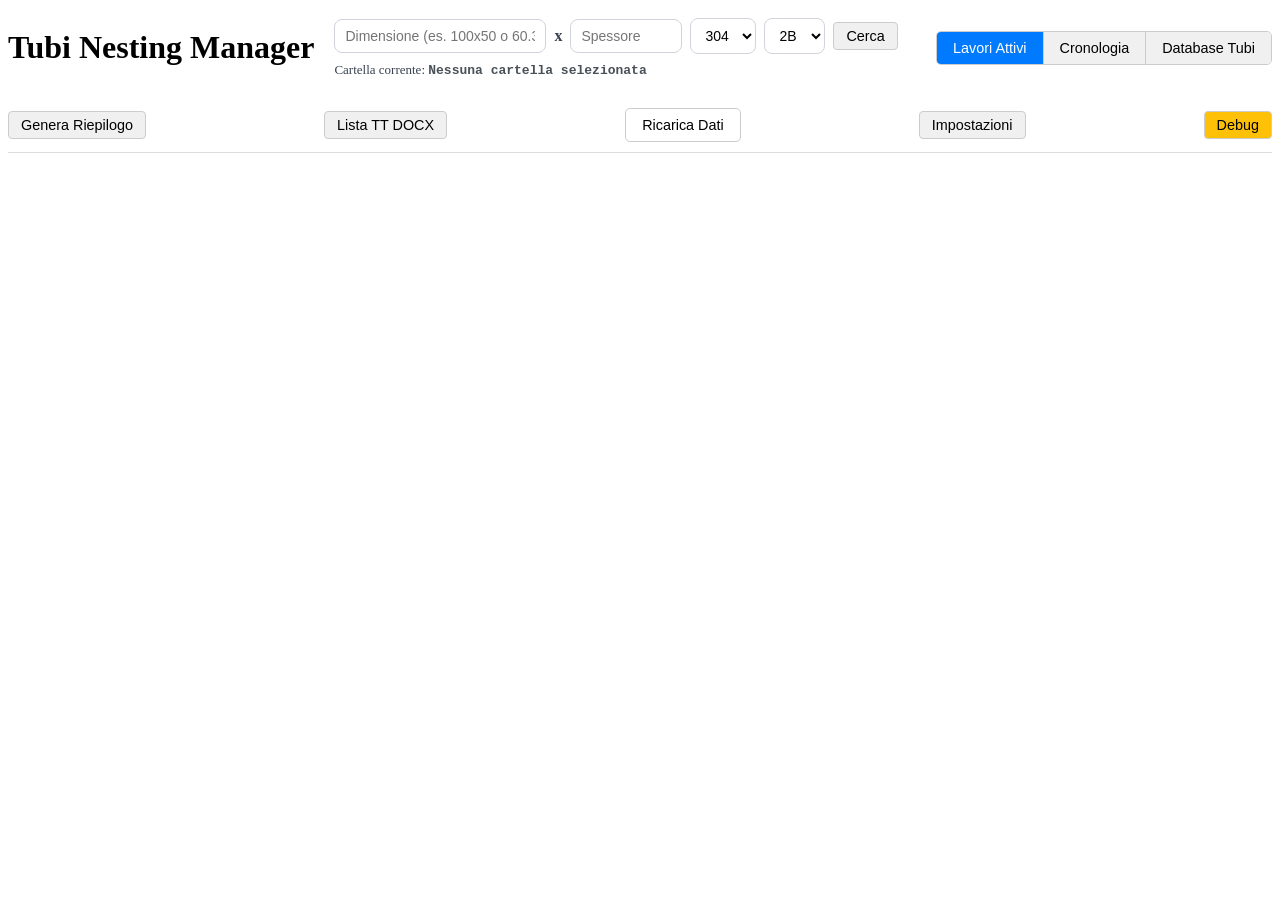
<file: ULTRA tubi Rinascita/_Code Backups/Order report 2026-07-21 065248/web/index.html>
<!-- web/index.html -->
<!DOCTYPE html>
<html lang="it">
<head>
    <meta charset="UTF-8" />
    <meta name="viewport" content="width=device-width, initial-scale=1.0" />
    <title>Tubi Nesting Manager</title>
    <link rel="stylesheet" href="style.css" />
</head>
<body>
    <div class="app-container">
        <header>
            <h1>Tubi Nesting Manager</h1>
            <div class="inventory-search">
    <div class="search-row">
        <input id="search-dimensione" type="text" class="search-input" placeholder="Dimensione (es. 100x50 o 60.3)" autocomplete="off">
        <span class="search-sep">x</span>
        <input id="search-spessore" type="text" class="search-input search-input-small" placeholder="Spessore" autocomplete="off">

        <select id="search-materiale" class="search-select">
            <option value="304" selected>304</option>
            <option value="316">316</option>
        </select>

        <select id="search-finitura" class="search-select">
            <option value="2B" selected>2B</option>
            <option value="BA">BA</option>
        </select>

        <button id="search-btn" class="action-button">Cerca</button>
    </div>
    <div class="folder-row">
        <span>Cartella corrente: </span><strong id="current-folder-path">Nessuna cartella selezionata</strong>
    </div>
</div>
<div class="view-toggle">
                <button id="main-view-btn" class="view-btn active">Lavori Attivi</button>
                <button id="history-view-btn" class="view-btn">Cronologia</button>
                <button id="database-view-btn" class="view-btn">Database Tubi</button>
            </div>
            <button id="summary-btn" class="action-button">Genera Riepilogo</button>
            <button id="tt-docx-btn" class="action-button">Lista TT DOCX</button>
            <button id="refresh-button">Ricarica Dati</button>
            <button id="settings-btn" class="action-button">Impostazioni</button>
            <button id="debug-btn" class="action-button" style="background-color: #ffc107;">Debug</button>
        </header>

        <!-- Main view for active work -->
        <main id="tube-list-container">
            <!-- Content will be inserted by JavaScript -->
        </main>
        
        <!-- Hidden view for history -->
        <main id="history-container" style="display: none;">
            <div class="history-controls">
                <div class="date-filter">
                    <label for="start-date">Dal:</label>
                    <input type="date" id="start-date">
                    <label for="end-date">Al:</label>
                    <input type="date" id="end-date">
                    <button id="clear-filter-btn" class="action-button">Pulisci Filtro</button>
                </div>
                <div class="bulk-actions">
                    <button id="remove-selected-btn" class="action-button remove-btn">Rimuovi Selezionati</button>
                    <button id="remove-all-btn" class="action-button remove-btn">Rimuovi Tutti</button>
                </div>
            </div>
            <div id="history-list">
                <!-- Historical content will be inserted by JavaScript -->
            </div>
        </main>

        <!-- Tube database view -->
        <main id="tube-database-container" style="display: none;">
            <section class="database-toolbar">
                <div class="database-filters">
                    <input id="db-filter-misura" type="text" class="search-input" placeholder="Misura" autocomplete="off">
                    <input id="db-filter-spessore" type="text" class="search-input search-input-small" placeholder="Spessore" autocomplete="off">
                    <select id="db-filter-forma" class="search-select">
                        <option value="tutti" selected>Tutte le forme</option>
                        <option value="tondo">Tondi</option>
                        <option value="tubolari">Tubolari</option>
                        <option value="quadrato">Quadrati</option>
                        <option value="rettangolare">Rettangolari</option>
                    </select>
                    <select id="db-filter-materiale" class="search-select">
                        <option value="tutti" selected>Tutti materiali</option>
                        <option value="304">304</option>
                        <option value="316">316</option>
                    </select>
                    <select id="db-filter-finitura" class="search-select">
                        <option value="tutti" selected>Tutte finiture</option>
                        <option value="2B">2B</option>
                        <option value="BA">BA</option>
                    </select>
                    <select id="db-filter-codice" class="search-select">
                        <option value="tutti" selected>Tutti codici</option>
                        <option value="con">Con codice</option>
                        <option value="senza">Senza codice</option>
                    </select>
                    <button id="db-apply-filters-btn" class="action-button">Filtra</button>
                    <button id="db-clear-filters-btn" class="action-button">Pulisci</button>
                </div>
                <div class="database-actions">
                    <div class="database-view-toggle">
                        <button id="db-list-view-btn" class="view-btn active">Lista</button>
                        <button id="db-panel-view-btn" class="view-btn">Pannelli</button>
                    </div>
                    <button id="db-add-scaffolding-btn" class="action-button">Aggiungi Scaffalatura</button>
                    <button id="db-expand-all-scaff-btn" class="action-button">Apri Scaff.</button>
                    <button id="db-collapse-all-scaff-btn" class="action-button">Chiudi Scaff.</button>
                    <button id="db-expand-all-ripiani-btn" class="action-button">Apri Ripiani</button>
                    <button id="db-collapse-all-ripiani-btn" class="action-button">Chiudi Ripiani</button>
                    <button id="db-import-codes-btn" class="action-button">Importa Codici</button>
                    <button id="db-add-code-btn" class="action-button">Aggiungi Codice</button>
                    <button id="db-codes-docx-btn" class="action-button">Lista Codici DOCX</button>
                    <button id="db-export-xlsx-btn" class="action-button">Esporta Inventario Excel</button>
                    <button id="adhoc-docx-btn" class="action-button">Lista ADHOC</button>
                    <button id="adhoc-reset-btn" class="action-button remove-btn ctrl-shift-required">Azzera ADHOC</button>
                    <button id="db-refresh-btn" class="action-button">Ricarica Database</button>
                    <button id="db-import-btn" class="action-button">Importa Excel</button>
                    <button id="db-validate-btn" class="action-button">Valida</button>
                </div>
            </section>
            <div id="tube-database-status" class="database-status"></div>
            <div id="tube-database-list"></div>
        </main>
    </div>

    <!-- Summary Modal (starts hidden) -->
    <div id="summary-modal" class="modal-overlay" style="display: none;">
        <div class="modal-content">
            <div class="modal-header">
                <h2>Riepilogo Prelievo Materiale</h2>
                <button id="close-summary-btn" class="close-btn">&times;</button>
            </div>
            <div class="modal-body">
                <div class="summary-controls">
                    <label for="threshold-slider">Considera come verga intera se l'utilizzo è > </label>
                    <input type="range" id="threshold-slider" min="1" max="100" value="80">
                    <span id="threshold-value">80%</span>
                </div>
                <hr>
                <h3>Anteprima File di Testo:</h3>
                <pre id="summary-preview" class="summary-preview-area"></pre>
            </div>
            <div class="modal-footer">
                <button id="generate-file-btn" class="action-button fatto-button">Genera e Apri File</button>
            <button id="generate-print-btn" class="action-button">Genera Stampa</button>
            </div>
        </div>
    </div>

    <!-- Debug Info Modal (starts hidden) -->
    <div id="debug-modal" class="modal-overlay" style="display: none;">
        <div class="modal-content">
            <div class="modal-header">
                <h2>Informazioni di Debug</h2>
                <button id="close-debug-btn" class="close-btn">&times;</button>
            </div>
            <div class="modal-body">
                <h3>Percorsi e Dati Attuali</h3>
                <pre id="debug-info-area" class="summary-preview-area"></pre>
            </div>
        </div>
    </div>

    <!-- Search Result Modal -->
<div id="search-modal" class="modal-overlay" style="display: none;">
    <div class="modal-content">
        <div class="modal-header">
            <h2>Risultato Ricerca Inventario</h2>
            <button id="close-search-btn" class="close-button">&times;</button>
        </div>
        <div class="modal-body">
            <pre id="search-result" class="summary-output"></pre>
        </div>
    </div>
</div>

<!-- Database tube edit modal -->
<div id="db-tube-modal" class="modal-overlay" style="display: none;">
    <div class="modal-content db-modal-content">
        <div class="modal-header">
            <h2 id="db-tube-modal-title">Modifica tubo</h2>
            <button id="db-tube-modal-close" class="close-button">&times;</button>
        </div>
        <div class="modal-body">
            <div id="db-tube-modal-source" class="db-source-note"></div>
            <div class="db-form-grid">
                <label>Misura</label>
                <input id="db-modal-misura" type="text" class="search-input" autocomplete="off">
                <label>Spessore</label>
                <input id="db-modal-spessore" type="text" class="search-input" autocomplete="off">
                <label>Materiale</label>
                <select id="db-modal-materiale" class="search-select">
                    <option value="304">304</option>
                    <option value="316">316</option>
                </select>
                <label>Finitura</label>
                <select id="db-modal-finitura" class="search-select">
                    <option value="2B">2B</option>
                    <option value="BA">BA</option>
                </select>
                <label>Quantità</label>
                <input id="db-modal-quantita" type="number" min="1" step="1" class="search-input search-input-small">
            </div>
            <div id="db-modal-target-section" class="db-target-section">
                <h3>Destinazione</h3>
                <div class="db-form-grid">
                    <label>Scaffalatura / Terra</label>
                    <select id="db-modal-target-location" class="search-select"></select>
                    <label>Ripiano / Zona</label>
                    <select id="db-modal-target-ripiano" class="search-select"></select>
                    <label>Nuovo ripiano/zona</label>
                    <input id="db-modal-new-ripiano" type="text" class="search-input" placeholder="opzionale" autocomplete="off">
                </div>
            </div>
        </div>
        <div class="modal-footer">
            <button id="db-tube-modal-cancel" class="action-button">Annulla</button>
            <button id="db-tube-modal-confirm" class="action-button fatto-button">Conferma</button>
        </div>
    </div>
</div>

<!-- Inventory decrement modal for locked rods -->
<div id="inventory-use-modal" class="modal-overlay" style="display: none;">
    <div class="modal-content inventory-use-content">
        <div class="modal-header">
            <h2>Rimuovi una verga dal Database?</h2>
            <button id="inventory-use-close" class="close-button">&times;</button>
        </div>
        <div class="modal-body">
            <div id="inventory-use-note" class="db-source-note"></div>
            <select id="inventory-use-position" class="search-select inventory-use-select"></select>
        </div>
        <div class="modal-footer">
            <button id="inventory-use-cancel" class="action-button">Annulla</button>
            <button id="inventory-use-confirm" class="action-button fatto-button">Conferma</button>
        </div>
    </div>
</div>

<!-- Visual configuration editor -->
<div id="settings-modal" class="modal-overlay" style="display: none;">
    <div class="modal-content settings-modal-content">
        <div class="modal-header">
            <h2>Impostazioni</h2>
            <button id="settings-close" class="close-button">&times;</button>
        </div>
        <div class="modal-body settings-body">
            <label for="settings-da-fare-path">Cartella lavori DA FARE</label>
            <div class="settings-path-row">
                <input id="settings-da-fare-path" type="text" class="search-input" autocomplete="off">
                <button class="action-button" data-settings-picker="settings-da-fare-path" data-picker-type="folder">Sfoglia</button>
            </div>

            <label for="settings-inventory-xlsx-path">File Excel inventario da importare</label>
            <div class="settings-path-row">
                <input id="settings-inventory-xlsx-path" type="text" class="search-input" autocomplete="off">
                <button class="action-button" data-settings-picker="settings-inventory-xlsx-path" data-picker-type="excel">Sfoglia</button>
            </div>

            <h3 class="settings-section-title">Database condivisi</h3>
            <label for="settings-database-tubi-dir">Cartella Database Tubi</label>
            <div class="settings-path-row">
                <input id="settings-database-tubi-dir" type="text" class="search-input" autocomplete="off">
                <button class="action-button" data-settings-picker="settings-database-tubi-dir" data-picker-type="folder">Sfoglia</button>
            </div>

            <label for="settings-codici-tubi-path">File catalogo codici JSON</label>
            <div class="settings-path-row">
                <input id="settings-codici-tubi-path" type="text" class="search-input" autocomplete="off">
                <button class="action-button" data-settings-picker="settings-codici-tubi-path" data-picker-type="json">Sfoglia</button>
            </div>

            <h3 class="settings-section-title">Cartelle di esportazione</h3>

            <label for="settings-docx-output-dir">Cartella predefinita</label>
            <div class="settings-path-row">
                <input id="settings-docx-output-dir" type="text" class="search-input" autocomplete="off">
                <button class="action-button" data-settings-picker="settings-docx-output-dir" data-picker-type="folder">Sfoglia</button>
            </div>

            <label for="settings-summary-txt-output-dir">Riepilogo TXT</label>
            <div class="settings-path-row">
                <input id="settings-summary-txt-output-dir" type="text" class="search-input" placeholder="Usa cartella predefinita" autocomplete="off">
                <button class="action-button" data-settings-picker="settings-summary-txt-output-dir" data-picker-type="folder">Sfoglia</button>
            </div>

            <label for="settings-summary-docx-output-dir">Riepilogo DOCX</label>
            <div class="settings-path-row">
                <input id="settings-summary-docx-output-dir" type="text" class="search-input" placeholder="Usa cartella predefinita" autocomplete="off">
                <button class="action-button" data-settings-picker="settings-summary-docx-output-dir" data-picker-type="folder">Sfoglia</button>
            </div>

            <label for="settings-tt-docx-output-dir">Lista TT DOCX</label>
            <div class="settings-path-row">
                <input id="settings-tt-docx-output-dir" type="text" class="search-input" placeholder="Usa cartella predefinita" autocomplete="off">
                <button class="action-button" data-settings-picker="settings-tt-docx-output-dir" data-picker-type="folder">Sfoglia</button>
            </div>

            <label for="settings-adhoc-docx-output-dir">Lista ADHOC DOCX</label>
            <div class="settings-path-row">
                <input id="settings-adhoc-docx-output-dir" type="text" class="search-input" placeholder="Usa cartella predefinita" autocomplete="off">
                <button class="action-button" data-settings-picker="settings-adhoc-docx-output-dir" data-picker-type="folder">Sfoglia</button>
            </div>

            <label for="settings-codes-docx-output-dir">Lista Codici DOCX</label>
            <div class="settings-path-row">
                <input id="settings-codes-docx-output-dir" type="text" class="search-input" placeholder="Usa cartella predefinita" autocomplete="off">
                <button class="action-button" data-settings-picker="settings-codes-docx-output-dir" data-picker-type="folder">Sfoglia</button>
            </div>

            <label for="settings-inventory-xlsx-output-dir">Inventario Excel</label>
            <div class="settings-path-row">
                <input id="settings-inventory-xlsx-output-dir" type="text" class="search-input" placeholder="Usa cartella predefinita" autocomplete="off">
                <button class="action-button" data-settings-picker="settings-inventory-xlsx-output-dir" data-picker-type="folder">Sfoglia</button>
            </div>

            <h3 class="settings-section-title">Richieste inventario dalla rete</h3>
            <label class="settings-checkbox-row">
                <input id="settings-inventory-request-enabled" type="checkbox">
                <span>Attiva controllo cartella condivisa</span>
            </label>
            <label for="settings-inventory-request-folder">Cartella condivisa</label>
            <div class="settings-path-row">
                <input id="settings-inventory-request-folder" type="text" class="search-input" autocomplete="off">
                <button class="action-button" data-settings-picker="settings-inventory-request-folder" data-picker-type="folder">Sfoglia</button>
            </div>
            <div class="settings-request-note"><strong>1</strong> = pronto, <strong>2</strong> = solo tubi con codice, <strong>3</strong> = inventario completo.</div>

            <h3 class="settings-section-title">Colori pulsanti blocco verghe</h3>
            <div class="settings-color-row">
                <label for="settings-lock-unlocked-color">Verga sbloccata</label>
                <input id="settings-lock-unlocked-color" type="color" value="#dc3545" title="Colore verga sbloccata">
            </div>
            <div class="settings-color-row">
                <label for="settings-lock-locked-color">Verga bloccata</label>
                <input id="settings-lock-locked-color" type="color" value="#198754" title="Colore verga bloccata">
            </div>

            <label for="settings-ignore-input">Cartelle ignorate</label>
            <div class="settings-ignore-add">
                <input id="settings-ignore-input" type="text" class="search-input" placeholder="Nome cartella" autocomplete="off">
                <button id="settings-ignore-add" class="action-button">Aggiungi</button>
            </div>
            <div id="settings-ignore-list" class="settings-ignore-list"></div>
        </div>
        <div class="modal-footer">
            <button id="settings-cancel" class="action-button">Annulla</button>
            <button id="settings-save" class="action-button fatto-button">Salva</button>
        </div>
    </div>
</div>

<!-- Excel inventory export options -->
<div id="inventory-export-modal" class="modal-overlay" style="display: none;">
    <div class="modal-content inventory-export-content">
        <div class="modal-header">
            <h2>Esporta Inventario Excel</h2>
            <button id="inventory-export-close" class="close-button">&times;</button>
        </div>
        <div class="modal-body">
            <label class="settings-checkbox-row">
                <input id="inventory-export-include-missing" type="checkbox" checked>
                <span>Includi tubi senza codice</span>
            </label>
        </div>
        <div class="modal-footer">
            <button id="inventory-export-cancel" class="action-button">Annulla</button>
            <button id="inventory-export-confirm" class="action-button fatto-button">Genera Excel</button>
        </div>
    </div>
</div>

<script src="script.js"></script></div>

</body>
</html>
</file>
<file: ULTRA tubi Rinascita/web/style.css>
/* web/style.css */

/* ... add or modify these styles in your existing CSS file ... */
header {
    display: flex;
    flex-wrap: wrap;
    justify-content: space-between;
    align-items: center;
    border-bottom: 1px solid #ddd;
    padding-bottom: 10px;
    gap: 20px;
}

header h1 {
    flex-shrink: 0;
}

/* New style for the folder path display */
.folder-display {
    display: flex;
    align-items: center;
    gap: 10px;
    background-color: #e9ecef;
    padding: 8px 12px;
    border-radius: 5px;
    flex-grow: 1; /* Take up available space */
    min-width: 0;
    font-size: 0.9em;
}

#current-folder-path {
    font-family: 'Courier New', Courier, monospace;
    color: #495057;
    white-space: nowrap;
    overflow: hidden;
    text-overflow: ellipsis; /* Show '...' if path is too long */
}

#refresh-button {
    padding: 8px 16px;
    font-size: 0.9em;
    cursor: pointer;
    border: 1px solid #ccc;
    background-color: #fff;
    border-radius: 5px;
    flex-shrink: 0;
}

.igs-warning-banner {
    border: 1px solid #f0b429;
    background: #fff8e1;
    color: #4a3500;
    border-radius: 6px;
    padding: 14px 16px;
    margin: 16px 0;
}

.igs-warning-title {
    font-weight: 700;
    margin-bottom: 8px;
}

.igs-warning-banner ul {
    margin: 0;
    padding-left: 20px;
    font-family: 'Courier New', Courier, monospace;
    font-size: 0.9em;
}

.igs-warning-banner li {
    display: flex;
    align-items: center;
    justify-content: space-between;
    gap: 12px;
    margin: 4px 0;
}

.igs-warning-banner li span {
    overflow-wrap: anywhere;
}

.igs-open-button {
    flex-shrink: 0;
    padding: 3px 10px;
    font-family: Arial, sans-serif;
}

.igs-warning-more {
    margin-top: 8px;
    font-weight: 600;
}

.tube-details {
    padding: 20px;
    border-top: 1px solid #ddd;
    background-color: #fdfdfd;
}

.details-section-title {
    font-size: 1.1em;
    font-weight: 600;
    color: #555;
    margin-top: 25px;
    margin-bottom: 10px;
    border-bottom: 1px solid #eee;
    padding-bottom: 5px;
}

.details-section-title:first-child {
    margin-top: 0;
}

/* Rod Visualization Styles */
:root {
    --lock-unlocked-color: #dc3545;
    --lock-locked-color: #198754;
}

.rod-bar {
    display: block;
    height: 34px;
    width: 100%;
    background-color: #e0e0e0;
    border-radius: 5px;
    margin-bottom: 10px;
    overflow: hidden;
    border: 1px solid #ccc;
    position: relative;
}

.rod-segment {
    position: absolute;
    top: 0;
    display: block;
    height: 100%;
    min-width: 2px;
    border: 0;
    box-sizing: border-box;
    font-size: 0.8em;
    font-weight: bold;
    color: rgba(0,0,0,0.68);
    overflow: visible;
    white-space: nowrap;
    user-select: none;
    z-index: 2;
}

.rod-segment-fill {
    position: absolute;
    inset: 0;
    z-index: 1;
    pointer-events: none;
}

.rod-segment-length {
    position: absolute;
    inset: 0;
    display: flex;
    align-items: center;
    justify-content: center;
    z-index: 4;
    pointer-events: none;
    text-shadow: 0 1px 0 rgba(255,255,255,0.5);
}

.rod-chuck-dead-zone {
    position: absolute;
    top: 0;
    right: 0;
    width: 6.6666667%;
    height: 100%;
    box-sizing: border-box;
    border-left: 1px dashed rgba(170, 35, 35, 0.85);
    background: rgba(220, 53, 69, 0.18);
    z-index: 7;
    pointer-events: none;
}

.rod-cut-overlay {
    position: absolute;
    inset: 0;
    width: 100%;
    height: 100%;
    overflow: visible;
    z-index: 5;
    pointer-events: none;
}

.rod-cut-edge {
    fill: none;
    stroke: var(--piece-edge-color, rgba(0,0,0,0.45));
    stroke-width: 1px;
    vector-effect: non-scaling-stroke;
    stroke-linecap: butt;
    pointer-events: none;
}

.rod-cut-angle {
    position: absolute;
    top: 1px;
    z-index: 6;
    font-size: 8px;
    line-height: 1;
    font-weight: 700;
    color: rgba(0,0,0,0.68);
    pointer-events: none;
}

.rod-cut-angle-left {
    left: 3px;
}

.rod-cut-angle-right {
    right: 3px;
}

.rod-rotation-selected {
    position: absolute;
    left: 50%;
    bottom: 1px;
    transform: translateX(-50%);
    z-index: 8;
    padding: 0 2px;
    border-radius: 2px;
    background: rgba(255,255,255,0.78);
    color: rgba(0,0,0,0.78);
    font-size: 7px;
    line-height: 10px;
    font-weight: 700;
    pointer-events: none;
    white-space: nowrap;
}

.rod-rotation-trace {
    display: flex;
    flex-wrap: wrap;
    gap: 4px 10px;
    margin: -4px 0 8px 0;
    padding: 4px 6px;
    border-left: 2px solid rgba(70, 90, 120, 0.35);
    background: rgba(70, 90, 120, 0.05);
    color: #4b5563;
    font-size: 10px;
    line-height: 1.35;
}

.rod-rotation-trace-item {
    white-space: nowrap;
}
.rod-segment:hover {
    filter: brightness(1.1);
    cursor: pointer;
}
.rod-segment.dragging {
    opacity: 0.55;
}
.rod-segment.done {
    color: rgba(0,0,0,0.55);
    background-image: repeating-linear-gradient(135deg, rgba(0,0,0,0.45) 0 2px, transparent 2px 8px);
    filter: grayscale(0.7);
}
.rod-segment.done:hover {
    filter: grayscale(0.7) brightness(1.02);
}
.segment-done-button {
    position: absolute;
    right: 2px;
    top: 50%;
    transform: translateY(-50%);
    width: 18px;
    height: 18px;
    border: 1px solid rgba(0,0,0,0.25);
    border-radius: 3px;
    padding: 0;
    font-size: 11px;
    line-height: 16px;
    display: none;
    align-items: center;
    justify-content: center;
}
.segment-done-button.ctrl-active {
    display: flex;
    z-index: 20;
    pointer-events: auto;
}
.rod-segment:has(.segment-done-button.ctrl-active) {
    z-index: 12;
}
.rod-entry {
    display: flex;
    align-items: center;
    gap: 10px;
    margin-bottom: 10px;
}
.rod-entry.locked-rod .rod-bar {
    border-color: #6f8fbd;
    box-shadow: inset 0 0 0 1px rgba(50, 85, 130, 0.2);
}
.rod-entry.rod-complete .rod-label {
    color: #4b5563;
}
.rod-entry.rod-overfull .rod-bar {
    border-color: #dc3545;
}
.rod-body {
    flex-grow: 1;
    min-width: 0;
}
.rod-label {
    margin: 0 0 5px 0;
}
.rod-actions {
    display: flex;
    align-items: center;
    gap: 6px;
}
.rod-empty-label {
    position: absolute;
    inset: 0;
    width: 100%;
    display: flex;
    align-items: center;
    justify-content: center;
    color: #6c757d;
    font-size: 0.85em;
    font-style: italic;
}
.nesting-group-status {
    margin: 8px 0 10px;
    padding: 7px 10px;
    border-radius: 4px;
    background: rgba(13, 110, 253, 0.08);
    border: 1px solid rgba(13, 110, 253, 0.18);
    color: #445;
    font-size: 0.9em;
}

.nesting-group-error {
    background: rgba(220, 53, 69, 0.08);
    border-color: rgba(220, 53, 69, 0.25);
    color: #8b1e2d;
}

.rod-section-heading,
.nesting-global-controls {
    display: flex;
    align-items: center;
    justify-content: space-between;
    gap: 10px;
}
.nesting-global-controls {
    justify-content: flex-end;
    flex-wrap: wrap;
    margin: 10px 0;
}
.tube-header {
    display: flex;
    align-items: center;
    justify-content: space-between;
    gap: 8px;
}
.tube-header-label {
    flex: 1;
    min-width: 0;
}
.tube-location-button {
    width: 28px;
    min-width: 28px;
    height: 28px;
    padding: 0;
    flex-shrink: 0;
    line-height: 1;
}
.icon-button {
    width: 32px;
    min-width: 32px;
    padding: 5px 0;
    display: inline-flex;
    align-items: center;
    justify-content: center;
    text-align: center;
    line-height: 1;
}
.rod-lock-button {
    color: #ffffff;
    border-color: transparent;
    font-weight: 700;
}
.rod-lock-button.rod-lock-unlocked,
.rod-lock-button.rod-lock-unlocked:hover {
    background-color: var(--lock-unlocked-color);
    border-color: var(--lock-unlocked-color);
}
.rod-lock-button.rod-lock-locked,
.rod-lock-button.rod-lock-locked:hover {
    background-color: var(--lock-locked-color);
    border-color: var(--lock-locked-color);
}


/* Piece List Styles (Table-like layout) */
.piece-list {
    display: grid;
    /* Define columns for our list */
    grid-template-columns: 2fr 1fr 1fr 1fr 1fr 2fr;
    gap: 10px 15px; /* Row and column gap */
    align-items: center;
}

.piece-list-header {
    font-weight: bold;
    color: #333;
    padding-bottom: 8px;
    border-bottom: 2px solid #ccc;
    font-size: 0.9em;
}

.piece-item {
    padding: 10px 0;
    border-bottom: 1px solid #f0f0f0;
    display: contents; /* Makes children align with the grid columns */
}
.piece-item > div {
    display: flex;
    align-items: center;
    gap: 5px;
}

/* Style for the quantity input fields */
.quantity-input {
    width: 60px;
    padding: 5px;
    text-align: center;
    border: 1px solid #ccc;
    border-radius: 4px;
}

/* General Button Styles */
.action-button {
    padding: 5px 12px;
    font-size: 0.9em;
    cursor: pointer;
    border: 1px solid #ccc;
    background-color: #f0f0f0;
    border-radius: 4px;
    white-space: nowrap;
}
.action-button:hover {
    background-color: #e0e0e0;
    border-color: #bbb;
}
.action-button:disabled,
.action-button:disabled:hover {
    cursor: not-allowed;
    opacity: 0.55;
    background-color: #e9ecef;
    border-color: #dee2e6;
    color: #6c757d;
}
.fatto-button {
    background-color: #d4edda;
    border-color: #c3e6cb;
}
.fatto-button:hover {
    background-color: #c3e6cb;
}

.dafare-input {
    width: 60px;
    padding: 5px;
    text-align: center;
    border: 1px solid #999; /* Slightly darker border */
    border-radius: 4px;
    font-weight: bold; /* Make the number stand out */
    background-color: #fffde7; /* A light yellow to indicate it's important */
}

.view-toggle {
    display: flex;
    border: 1px solid #ccc;
    border-radius: 5px;
    overflow: hidden;
}
.view-btn {
    padding: 8px 16px;
    font-size: 0.9em;
    cursor: pointer;
    border: none;
    background-color: #f0f0f0;
    border-right: 1px solid #ccc;
}
.view-btn:last-child {
    border-right: none;
}
.view-btn.active {
    background-color: #007bff;
    color: white;
}

/* History view styles */
.history-item {
    background-color: #fff;
    border: 1px solid #ddd;
    border-radius: 8px;
    margin-top: 20px;
    padding: 15px;
}
.history-header {
    display: flex;
    justify-content: space-between;
    align-items: center;
    font-size: 1.2em;
    font-weight: bold;
    padding-bottom: 10px;
    border-bottom: 1px solid #eee;
}
.history-date {
    font-size: 0.8em;
    font-weight: normal;
    color: #666;
}
.history-rod-bar {
    /* Historical pieces are flow items, not absolute-positioned nesting pieces. */
    display: flex;
    height: 30px;
    width: 100%;
    background-color: #e9ecef; /* Slightly different background */
    border-radius: 5px;
    margin: 10px 0;
    overflow: hidden;
    border: 1px solid #ccc;
}

.piece-list-header {
    font-weight: bold;
    color: #333;
    padding-bottom: 8px;
    border-bottom: 2px solid #ccc;
    font-size: 0.9em;
    /* New styles for interaction */
    position: relative;
    cursor: pointer;
    user-select: none; /* Prevents text selection when clicking to sort */
}

.piece-list-header:hover {
    background-color: #f0f0f0;
}

/* Style for the sort direction indicator (arrow) */
.sort-arrow {
    font-size: 0.8em;
    margin-left: 5px;
}

/* Style for the resizable column handle */
.resize-handle {
    position: absolute;
    top: 0;
    right: -4px; /* Position it in the gap between columns */
    width: 8px;
    height: 100%;
    cursor: col-resize;
    z-index: 10;
}

.modal-overlay {
    position: fixed;
    top: 0;
    left: 0;
    width: 100%;
    height: 100%;
    background-color: rgba(0, 0, 0, 0.6);
    z-index: 1000;
    display: flex;
    justify-content: center;
    align-items: center;
    overscroll-behavior: contain;
}

.modal-content {
    background-color: #fefefe;
    border-radius: 8px;
    width: 80%;
    max-width: 900px;
    box-shadow: 0 5px 15px rgba(0,0,0,0.3);
    display: flex;
    flex-direction: column;
}

.modal-header {
    padding: 15px 20px;
    border-bottom: 1px solid #dee2e6;
    display: flex;
    justify-content: space-between;
    align-items: center;
}

.modal-header h2 {
    margin: 0;
    font-size: 1.5em;
}

.close-btn {
    border: none;
    background: none;
    font-size: 2em;
    font-weight: bold;
    color: #6c757d;
    cursor: pointer;
}
.close-btn:hover {
    color: #000;
}

.modal-body {
    padding: 20px;
    max-height: 70vh;
    overflow-y: auto;
    overscroll-behavior: contain;
}

body.modal-scroll-locked {
    overflow: hidden;
}

.modal-footer {
    padding: 15px 20px;
    border-top: 1px solid #dee2e6;
    text-align: right;
}

.settings-modal-content {
    width: min(760px, calc(100vw - 32px));
}

.settings-body {
    display: grid;
    gap: 12px;
}

.settings-tabs {
    display: flex;
    gap: 6px;
    flex-wrap: wrap;
    padding-bottom: 10px;
    border-bottom: 1px solid #d7dee8;
}

.settings-tab {
    padding: 7px 11px;
    border: 1px solid #cbd5e1;
    border-radius: 6px;
    background: #f8fafc;
    color: #475569;
    font-weight: 700;
    cursor: pointer;
}

.settings-tab:hover {
    background: #eef2f7;
}

.settings-tab.active {
    border-color: #64748b;
    background: #e2e8f0;
    color: #1f2937;
}

.settings-category {
    display: none;
    gap: 9px;
}

.settings-category.active {
    display: grid;
}

.settings-category > label {
    margin-top: 7px;
    color: #334155;
    font-weight: 700;
}

.settings-section-title-first {
    margin-top: 0;
}

.settings-section-title {
    margin: 14px 0 0;
    padding-bottom: 6px;
    border-bottom: 1px solid #d7dee8;
    color: #1f2937;
    font-size: 1.05em;
}

.settings-request-note {
    padding: 9px 11px;
    border-left: 3px solid #2f6f73;
    background: #eef7f6;
    color: #294b4d;
    font-size: 0.92em;
}

.settings-color-row {
    display: flex;
    align-items: center;
    justify-content: space-between;
    gap: 12px;
    min-height: 34px;
    color: #334155;
    font-weight: 700;
}

.settings-color-row input[type="color"] {
    width: 44px;
    height: 30px;
    padding: 2px;
    border: 1px solid #b8c5d6;
    border-radius: 5px;
    background: #ffffff;
    cursor: pointer;
}

.settings-threshold-grid {
    display: grid;
    grid-template-columns: minmax(70px, auto) 90px minmax(0, 1fr);
    align-items: center;
    gap: 8px 10px;
    padding: 10px;
    border: 1px solid #d7dee8;
    border-radius: 6px;
    background: #f8fafc;
}

.settings-threshold-grid label {
    font-weight: 700;
    color: #334155;
}

.settings-threshold-grid span {
    color: #64748b;
}

.settings-order-low-toggle {
    margin-top: 2px;
    padding: 9px 10px;
    border-left: 3px solid #64748b;
    background: #f8fafc;
}

.settings-path-row,
.settings-ignore-add {
    display: grid;
    grid-template-columns: minmax(0, 1fr) auto;
    align-items: center;
    gap: 8px;
}

.settings-path-row .search-input,
.settings-ignore-add .search-input {
    width: 100%;
    min-width: 0;
    box-sizing: border-box;
}

.settings-ignore-list {
    display: flex;
    flex-wrap: wrap;
    gap: 7px;
    min-height: 38px;
    padding: 8px;
    border: 1px solid #d7dee8;
    border-radius: 6px;
    background: #f8fafc;
}

.settings-ignore-item {
    display: inline-flex;
    align-items: center;
    gap: 7px;
    min-height: 28px;
    padding: 2px 4px 2px 9px;
    border: 1px solid #b8c5d6;
    border-radius: 5px;
    background: #ffffff;
    color: #1f2937;
}

.settings-ignore-remove {
    display: inline-flex;
    align-items: center;
    justify-content: center;
    width: 24px;
    height: 24px;
    padding: 0;
    border: 0;
    border-radius: 4px;
    background: transparent;
    color: #9f1d1d;
    font-size: 18px;
    line-height: 1;
    cursor: pointer;
}

.settings-ignore-remove:hover {
    background: #fee2e2;
}

.settings-ignore-empty {
    align-self: center;
    color: #64748b;
    font-size: 0.9em;
}

.inventory-export-content {
    width: min(440px, calc(100vw - 32px));
}

.order-priority-content {
    width: min(920px, calc(100vw - 32px));
    max-height: calc(100vh - 32px);
}

.order-priority-body {
    display: flex;
    flex-direction: column;
    gap: 10px;
}

.order-priority-toolbar {
    display: flex;
    align-items: center;
    gap: 8px;
    flex-wrap: wrap;
}

.order-priority-toolbar .search-input {
    flex: 1 1 260px;
}

.order-priority-table {
    display: grid;
    grid-template-columns: 48px 1.35fr 2.2fr 0.7fr 1fr;
    border: 1px solid #cbd5e1;
    border-bottom: 0;
    background: #ffffff;
}

.order-priority-header,
.order-priority-cell {
    min-width: 0;
    padding: 8px 10px;
    border-bottom: 1px solid #e2e8f0;
}

.order-priority-header {
    background: #f1f5f9;
    color: #334155;
    font-weight: 700;
    border-bottom: 2px solid #cbd5e1;
}

.order-priority-rows {
    display: contents;
}

.order-priority-cell {
    display: flex;
    align-items: center;
}

.order-priority-check-cell,
.order-priority-quantity {
    justify-content: center;
}

.order-priority-check {
    width: 18px;
    height: 18px;
}

.order-priority-select {
    width: 100%;
    min-width: 100px;
}

.order-priority-empty {
    grid-column: 1 / -1;
    padding: 18px;
    color: #64748b;
    text-align: center;
    border-bottom: 1px solid #e2e8f0;
}

.settings-checkbox-row {
    display: flex;
    align-items: center;
    gap: 10px;
    font-weight: 600;
    color: #334155;
}

.settings-checkbox-row input {
    width: 18px;
    height: 18px;
}

@media (max-width: 700px) {
    .settings-path-row,
    .settings-ignore-add {
        grid-template-columns: 1fr;
    }
}

/* Summary specific styles */
.summary-controls {
    display: flex;
    align-items: center;
    gap: 15px;
    padding: 10px;
    background-color: #f8f9fa;
    border-radius: 5px;
    margin-bottom: 20px;
}
.summary-controls label {
    font-weight: bold;
}
#threshold-slider {
    flex-grow: 1;
}
#threshold-value {
    font-weight: bold;
    font-size: 1.2em;
    min-width: 50px;
}

.summary-preview-area {
    background-color: #e9ecef;
    padding: 15px;
    border-radius: 5px;
    white-space: pre-wrap; /* Allows text to wrap */
    font-family: 'Courier New', Courier, monospace;
    min-height: 200px;
}

.history-controls {
    display: flex;
    justify-content: space-between;
    align-items: center;
    padding: 15px;
    background-color: #fff;
    border-radius: 8px;
    margin-bottom: 20px;
    box-shadow: 0 2px 4px rgba(0,0,0,0.05);
}

.date-filter {
    display: flex;
    align-items: center;
    gap: 10px;
}

.date-filter input[type="date"] {
    padding: 5px;
    border: 1px solid #ccc;
    border-radius: 4px;
}

.remove-btn {
    background-color: #f8d7da;
    border-color: #f5c6cb;
}
.remove-btn:hover {
    background-color: #f1b0b7;
}

/* Styles for checkbox and rod layout */
.history-rod-entry {
    display: flex;
    align-items: center;
    gap: 15px;
    margin-bottom: 10px;
}

.history-rod-entry input[type="checkbox"] {
    width: 20px;
    height: 20px;
}

/* Base style for all "Fatto" buttons */
.fatto-button {
    background-color: #d4edda;
    border-color: #c3e6cb;
    transition: background-color 0.2s, border-color 0.2s; /* Smooth color change */
}

/* Style for when the button is 'disabled' (Ctrl not held) */
.fatto-button.ctrl-required {
    background-color: #e9ecef; /* Pale grey */
    border-color: #dee2e6;
    cursor: not-allowed;
    opacity: 0.7;
}

/* Style for when the button is 'enabled' (Ctrl is held) */
.fatto-button.ctrl-active {
    background-color: #28a745; /* Darker green */
    border-color: #28a745;
    color: white;
    cursor: pointer;
    opacity: 1;
}

.ctrl-shift-required {
    background-color: #e9ecef;
    border-color: #dee2e6;
    color: #6c757d;
    cursor: not-allowed;
    opacity: 0.7;
}
.ctrl-shift-required:hover {
    background-color: #e9ecef;
    border-color: #dee2e6;
}
.ctrl-shift-required.ctrl-shift-active {
    background-color: #dc3545;
    border-color: #dc3545;
    color: #fff;
    cursor: pointer;
    opacity: 1;
}
.ctrl-shift-required.ctrl-shift-active:hover {
    background-color: #c82333;
    border-color: #bd2130;
}

/* Style for the new "Annulla" button */
.annulla-btn {
    background-color: #ffc107; /* Amber/yellow */
    border-color: #ffc107;
}
.annulla-btn:hover {
    background-color: #e0a800;
}

/* --- Inventory search in header --- */
.inventory-search {
    display: flex;
    flex-direction: column;
    gap: 8px;
    flex: 1 1 520px;
    min-width: 420px;
}
.search-row {
    display: flex;
    align-items: center;
    gap: 8px;
    flex-wrap: wrap;
}
.search-input {
    padding: 8px 10px;
    border: 1px solid #d1d5db;
    border-radius: 8px;
    font-size: 14px;
    min-width: 190px;
}
.search-input-small {
    min-width: 90px;
    width: 90px;
}
.search-select {
    padding: 8px 10px;
    border: 1px solid #d1d5db;
    border-radius: 8px;
    font-size: 14px;
    background: #fff;
}
.search-sep {
    font-weight: 700;
    color: #374151;
}
.folder-row {
    font-size: 13px;
    color: #374151;
    white-space: nowrap;
    overflow: hidden;
    text-overflow: ellipsis;
}

/* Make modal button row wrap nicely */
.modal-buttons {
    gap: 10px;
    flex-wrap: wrap;
}

/* --- Modular tube database view --- */
.database-toolbar {
    display: grid;
    gap: 12px;
    padding: 12px;
    margin: 12px 0;
    border: 1px solid #d8dee6;
    border-radius: 6px;
    background: #f8fafc;
}

.database-toolbar-section {
    display: grid;
    grid-template-columns: 82px minmax(0, 1fr);
    align-items: start;
    gap: 10px;
}

.database-toolbar-label,
.database-action-label {
    color: #475569;
    font-size: 0.78em;
    font-weight: 700;
    line-height: 32px;
    white-space: nowrap;
}

.database-filters,
.database-action-buttons {
    display: flex;
    align-items: center;
    gap: 8px;
    flex-wrap: wrap;
}

.database-filter-section {
    padding-bottom: 12px;
    border-bottom: 1px solid #d8dee6;
}

.database-action-groups {
    display: grid;
    grid-template-columns: repeat(4, minmax(230px, 1fr));
    gap: 12px;
}

.database-action-group {
    display: grid;
    gap: 5px;
    align-content: start;
    padding-left: 10px;
    border-left: 2px solid #cbd5e1;
}

.database-action-label {
    line-height: 1.3;
}

.database-action-buttons .action-button,
.database-action-buttons .view-btn {
    min-height: 32px;
}

.database-view-toggle {
    display: flex;
    border: 1px solid #ccc;
    border-radius: 5px;
    overflow: hidden;
}

@media (max-width: 1200px) {
    .database-action-groups {
        grid-template-columns: repeat(2, minmax(240px, 1fr));
    }
}

@media (max-width: 700px) {
    .database-toolbar-section {
        grid-template-columns: 1fr;
        gap: 5px;
    }

    .database-toolbar-label {
        line-height: 1.3;
    }

    .database-action-groups {
        grid-template-columns: 1fr;
    }
}

.database-status {
    color: #495057;
    font-size: 0.95em;
    margin: 8px 0 12px;
}

.database-table {
    display: grid;
    grid-template-columns: 1.05fr 0.7fr 0.9fr 0.7fr 0.7fr 1.3fr 0.8fr 0.65fr 2.1fr 0.8fr;
    border: 1px solid #cbd5e1;
    border-bottom: none;
    background: #fff;
}

.database-header,
.database-cell {
    padding: 8px 10px;
    border-bottom: 1px solid #e2e8f0;
    min-width: 0;
}

.database-header {
    font-weight: 700;
    color: #334155;
    background: #f1f5f9;
    cursor: pointer;
    user-select: none;
    border-bottom: 2px solid #cbd5e1;
}

.database-header:hover {
    background: #e2e8f0;
}

.database-cell {
    display: flex;
    align-items: center;
}

.database-qty {
    justify-content: center;
    font-weight: 700;
}

.database-positions {
    display: block;
    font-family: 'Courier New', Courier, monospace;
    font-size: 0.92em;
    line-height: 1.35;
    overflow-wrap: anywhere;
}

.database-code,
.database-tube-code {
    font-family: 'Courier New', Courier, monospace;
    font-size: 0.92em;
    overflow-wrap: anywhere;
}

.missing-code {
    color: #b42318;
    font-weight: 700;
}

.order-priority-badge {
    display: inline-flex;
    align-items: center;
    justify-content: center;
    min-width: 58px;
    min-height: 24px;
    padding: 2px 7px;
    border: 1px solid transparent;
    border-radius: 5px;
    font-size: 0.82em;
    font-weight: 700;
}

.order-priority-badge.priority-bassa {
    color: #1e4f71;
    background: #e5f3fb;
    border-color: #a8d4ea;
}

.order-priority-badge.priority-media {
    color: #704600;
    background: #fff3cd;
    border-color: #e5c66b;
}

.order-priority-badge.priority-alta {
    color: #842029;
    background: #f8d7da;
    border-color: #e6a8ae;
}

.database-panels {
    display: grid;
    grid-template-columns: repeat(auto-fit, minmax(360px, 1fr));
    gap: 14px;
    align-items: start;
}

.database-location-panel {
    border: 1px solid #cbd5e1;
    border-radius: 6px;
    background: #ffffff;
    overflow: hidden;
}

.database-location-header {
    display: grid;
    grid-template-columns: auto minmax(0, 1fr) auto auto auto;
    align-items: center;
    gap: 8px;
    padding: 10px 12px;
    background: #e9f2ff;
    border-bottom: 1px solid #cbd5e1;
}

.database-location-header h3 {
    margin: 0;
    font-size: 1.05em;
    overflow: hidden;
    text-overflow: ellipsis;
    white-space: nowrap;
}

.database-location-header span {
    font-weight: 700;
}

.database-ripiani-grid {
    display: grid;
    grid-template-columns: repeat(auto-fit, minmax(260px, 1fr));
    gap: 10px;
    padding: 10px;
    align-items: start;
}

.database-ripiano {
    border: 1px solid #dbe3ee;
    border-radius: 6px;
    background: #ffffff;
    overflow: hidden;
}

.database-ripiano-header {
    display: grid;
    grid-template-columns: auto minmax(0, 1fr) auto auto auto;
    align-items: center;
    gap: 8px;
    padding: 8px 10px;
    background: #f8fafc;
    border-bottom: 1px solid #e2e8f0;
}

.database-ripiano.collapsed .database-ripiano-header {
    border-bottom: none;
}

.database-ripiano-toggle {
    width: 24px;
    height: 24px;
    border: 1px solid #cbd5e1;
    border-radius: 4px;
    background: #ffffff;
    color: #334155;
    cursor: pointer;
    line-height: 1;
    padding: 0;
    font-size: 12px;
}

.database-ripiano-toggle:hover {
    background: #e2e8f0;
}

.database-ripiano-header strong {
    overflow: hidden;
    text-overflow: ellipsis;
    white-space: nowrap;
}

.database-ripiano-header span {
    color: #475569;
    font-weight: 600;
}

.database-empty-ripiano {
    padding: 10px;
    color: #64748b;
    font-style: italic;
}

.database-tube-cards {
    display: grid;
    gap: 6px;
    padding: 8px;
}

.database-tube-card {
    display: grid;
    grid-template-columns: 1fr auto;
    gap: 4px 8px;
    align-items: center;
    padding: 8px;
    border: 1px solid #e2e8f0;
    border-radius: 5px;
    background: #ffffff;
}

.database-tube-main {
    font-weight: 700;
}

.database-tube-meta {
    color: #64748b;
    font-size: 0.9em;
}

.database-tube-actions {
    grid-row: 1 / span 2;
    grid-column: 2;
    display: flex;
    align-items: center;
    gap: 5px;
}

.database-mini-button {
    padding: 3px 8px;
    font-size: 0.85em;
}

.db-modal-content {
    max-width: 640px;
}

.db-source-note {
    color: #475569;
    font-weight: 600;
    margin-bottom: 14px;
}

.db-form-grid {
    display: grid;
    grid-template-columns: 150px 1fr;
    gap: 10px 12px;
    align-items: center;
}

.db-form-grid label {
    font-weight: 700;
    color: #334155;
}

.db-form-grid input,
.db-form-grid select {
    width: 100%;
    box-sizing: border-box;
}

.db-target-section {
    margin-top: 18px;
    padding-top: 14px;
    border-top: 1px solid #e2e8f0;
}

.db-target-section h3 {
    margin: 0 0 12px 0;
}

.inventory-use-content {
    max-width: 560px;
}

.inventory-use-select {
    width: 100%;
    box-sizing: border-box;
}

/* Locked rod requires a fixed-order pose calculation before ZZX export. */
.locked-rod-renest-button {
    background: #f5cc40 !important;
    color: #242424 !important;
    border: 1px solid #b58b08 !important;
    font-size: 18px;
    font-weight: bold;
}
.locked-rod-renest-button:hover:not(:disabled) {
    background: #ffd955 !important;
}

/* History bars use proportional flex widths; override the absolute rod segment layout. */
.history-rod-bar > .rod-segment {
    position: relative;
    top: auto;
    left: auto;
    height: 100%;
    flex: 0 0 auto;
    display: flex;
    align-items: center;
    justify-content: center;
    overflow: hidden;
    min-width: 0;
    border-right: 1px solid rgba(0,0,0,0.16);
    box-sizing: border-box;
}
.history-rod-entry > div {
    min-width: 0;
}

/* Tube profile group ordering controls. */
.tube-group-sort-label {
    margin-left: auto;
    font-size: 12px;
    font-weight: 600;
    white-space: nowrap;
}
.tube-group-sort-select {
    padding: 5px 8px;
    border: 1px solid #cbd3dc;
    border-radius: 4px;
    background: #fff;
    font-size: 12px;
    max-width: 245px;
}


/* Fast batch intake / ordering: desktop-first, with horizontal scrolling
   instead of shrinking the quantity and thickness fields. */
.fast-tube-content {
    width: min(1100px, calc(100vw - 36px));
    max-width: 1100px;
    max-height: min(92vh, 900px);
    display: flex;
    flex-direction: column;
}
.fast-tube-body { overflow-y: auto; min-height: 0; }
.fast-tube-hint { color: #546579; font-size: 12px; margin: 0 0 14px; }
.fast-tube-destination {
    display: grid;
    grid-template-columns: auto minmax(150px, 1fr) auto minmax(150px, 1fr);
    align-items: center;
    gap: 9px 12px;
    margin-bottom: 14px;
}
.fast-tube-destination label { font-size: 13px; font-weight: 600; }
.fast-tube-table { overflow-x: auto; margin-bottom: 12px; }
.fast-tube-head, .fast-tube-row {
    display: grid;
    grid-template-columns: minmax(170px, 2fr) minmax(100px, .85fr)
        minmax(110px, 1fr) minmax(90px, .8fr) minmax(90px, .8fr) 40px;
    gap: 8px;
    min-width: 680px;
    align-items: center;
}
.fast-tube-head {
    font-size: 12px;
    color: #38546f;
    font-weight: 700;
    background: #eaf2fa;
    padding: 8px 6px;
}
.fast-tube-row { padding: 6px; border-bottom: 1px solid #e0e8f1; }
.fast-tube-row:nth-child(even) { background: #f8fafc; }
.fast-tube-row input, .fast-tube-row select { min-width: 0; width: 100%; }
.fast-tube-row input:focus-visible, .fast-tube-row select:focus-visible {
    outline: 2px solid #266fc1;
    outline-offset: 1px;
}
.fast-tube-delete {
    border: 1px solid #e7c3ca;
    background: #fff6f6;
    border-radius: 6px;
    color: #9e3444;
    min-height: 34px;
    cursor: pointer;
}
#fast-tube-status { min-height: 18px; margin-top: 9px; }
@media (max-width: 760px) {
    .fast-tube-destination { grid-template-columns: auto minmax(0, 1fr); }
    .fast-tube-content { width: calc(100vw - 18px); }
}
</file>
<file: ULTRA tubi Rinascita/web/ui-modern.css>
/* ULTRA 2026 light-interface refresh. Presentation only: keep original geometry,
   rod gestures, guarded buttons and Python bindings in style.css/script.js. */
:root {
    color-scheme: light;
    --ui-bg: #f3f6fa;
    --ui-surface: #ffffff;
    --ui-muted-surface: #f8fafc;
    --ui-stroke: #dce4ef;
    --ui-text: #172b42;
    --ui-muted: #667b91;
    --ui-accent: #1769c2;
    --ui-accent-soft: #eaf3ff;
    --ui-shadow: 0 3px 18px rgba(33, 58, 88, .05);
}
*, *::before, *::after { box-sizing: border-box; }
html { background: var(--ui-bg); }
body { margin: 0; min-width: 320px; background: var(--ui-bg); color: var(--ui-text); font-family: "Segoe UI", Inter, Arial, sans-serif; font-size: 14px; line-height: 1.45; }
.app-container { max-width: 1800px; margin: 0 auto; padding: 18px clamp(12px, 2.2vw, 36px) 50px; }
.app-header { display: block; border: 1px solid var(--ui-stroke); background: var(--ui-surface); border-radius: 16px; box-shadow: var(--ui-shadow); padding: 18px 20px 16px; margin-bottom: 20px; }
.header-identity { display: flex; align-items: center; flex-wrap: wrap; gap: 14px; }
.brand-mark { display: grid; place-items: center; flex: 0 0 44px; height: 44px; color: white; font-size: 23px; font-weight: 800; border-radius: 12px; background: linear-gradient(135deg, #144f91, #2586d8); }
.brand-copy { flex: 0 1 auto; }
.eyebrow { font-size: 10px; font-weight: 800; letter-spacing: 1.3px; color: var(--ui-accent); }
.brand-copy h1 { margin: 2px 0 0; font-size: 22px; letter-spacing: -.7px; line-height: 1.2; }
.brand-copy h1 span { color: var(--ui-muted); font-weight: 500; }
.header-identity .folder-row { display: flex; align-items: center; gap: 8px; flex: 1 1 300px; justify-content: flex-end; font-size: 12px; color: var(--ui-muted); min-width: 180px; }
.folder-dot { width: 7px; height: 7px; border-radius: 50%; background: #1da578; flex: 0 0 auto; }
.header-identity #current-folder-path { display: inline-block; flex: 0 1 380px; max-width: 380px; font-family: inherit; color: var(--ui-text); font-weight: 600; text-overflow: ellipsis; overflow: hidden; white-space: nowrap; }
.app-header .view-toggle { display: flex; gap: 4px; width: max-content; max-width: 100%; overflow-x: auto; border: 0; border-radius: 10px; background: #edf2f8; padding: 4px; margin-top: 18px; }
.app-header .view-btn, .database-view-toggle .view-btn { padding: 9px 17px; min-height: 36px; border: 0; border-radius: 7px; background: transparent; color: #4d627a; font-weight: 650; white-space: nowrap; transition: background .15s, color .15s; }
.app-header .view-btn:hover, .database-view-toggle .view-btn:hover { background: #e0eafb; }
.app-header .view-btn.active, .database-view-toggle .view-btn.active { background: #fff; color: #13599c; box-shadow: 0 1px 5px rgba(25, 54, 89, .12); }
.header-workspace { display: grid; grid-template-columns: minmax(410px, 1fr) minmax(360px, auto); align-items: end; gap: 16px 26px; margin-top: 17px; padding-top: 15px; border-top: 1px solid #edf1f6; }
.tool-caption { display: flex; justify-content: space-between; gap: 8px; align-items: baseline; color: var(--ui-text); font-size: 12px; font-weight: 750; margin-bottom: 8px; }
.tool-hint, .shortcut-hint { color: var(--ui-muted); font-weight: 400; font-size: 11px; }
.inventory-search { flex: initial; min-width: 0; gap: 0; }
.inventory-search .search-row { flex-wrap: nowrap; }
.inventory-search #search-dimensione { min-width: 120px; flex: 1 1 200px; }
.inventory-search #search-spessore { min-width: 56px; width: 64px; flex: 0 1 70px; }
.inventory-search .search-sep { color: #9aaaBC; }
.header-actions { min-width: 0; }
.header-button-row { display: flex; gap: 7px; align-items: center; justify-content: flex-end; flex-wrap: wrap; }
button, input, select, summary { font: inherit; }
.action-button, #refresh-button, .database-mini-button { display: inline-flex; align-items: center; justify-content: center; gap: 6px; min-height: 36px; padding: 7px 12px; border: 1px solid #d3deea; border-radius: 8px; background: #fff; color: #2d4560; font-size: 12px; line-height: 1.25; font-weight: 650; box-shadow: none; cursor: pointer; text-decoration: none; }
.action-button:hover, #refresh-button:hover { border-color: #95b6de; background: #f3f8fe; }
.action-button.button-primary { background: var(--ui-accent); border-color: var(--ui-accent); color: #fff; }
.action-button.button-primary:hover { background: #0d58a6; color: #fff; }
.action-button.button-subtle { background: #f8fafc; color: #5c7087; }
.action-button.fatto-button:not(.ctrl-required) { background: #e7f7ee; border-color: #b9dfc9; color: #205d3c; }
.action-button.fatto-button:not(.ctrl-required):hover { background: #d7efdf; }
.action-button.remove-btn { background: #fff0f1; border-color: #f0c6cd; color: #9b2436; }
.action-button.ctrl-shift-required:not(.ctrl-shift-active), .action-button.fatto-button.ctrl-required:not(.ctrl-active) { opacity: .55; background: #edf0f3; border-color: #dce2e9; color: #66717e; cursor: not-allowed; }
.action-button.ctrl-shift-required.ctrl-shift-active { background: #c72842; border-color: #c72842; color: #fff; opacity: 1; }
.action-button.fatto-button.ctrl-required.ctrl-active { background: #18824e; border-color: #18824e; color: #fff; opacity: 1; }
.action-button:disabled { opacity: .5; cursor: not-allowed; }
.search-input, .search-select, .database-filters input, .database-filters select, .date-filter input[type="date"] { background: #fff; border: 1px solid #d0dce9; border-radius: 8px; color: var(--ui-text); min-height: 36px; padding: 7px 11px; font-size: 13px; }
.search-input:focus, .search-select:focus, input:focus-visible, select:focus-visible, button:focus-visible, summary:focus-visible { outline: 2px solid #82b5f0; outline-offset: 2px; }
.header-more { position: relative; }
.header-more > summary { list-style: none; display: flex; align-items: center; gap: 6px; cursor: pointer; padding: 8px 10px; background: #f4f7fb; border-radius: 8px; border: 1px solid #dce5f0; min-height: 36px; color: #35546f; font-weight: 650; font-size: 12px; }
.header-more > summary::after { content: "⌄"; font-weight: bold; }
.header-more > summary::-webkit-details-marker { display: none; }
.header-more-menu { position: absolute; z-index: 70; right: 0; top: calc(100% + 6px); min-width: 230px; padding: 8px; border: 1px solid var(--ui-stroke); border-radius: 10px; background: #fff; box-shadow: 0 12px 24px #233a5329; display: grid; gap: 6px; }
.header-more-menu .action-button { width: 100%; justify-content: flex-start; }
#tube-list-container, #history-container, #tube-database-container { min-width: 0; }
.tube-details { background: #fff; }
.history-item { border: 1px solid var(--ui-stroke); border-radius: 12px; box-shadow: var(--ui-shadow); }
.history-controls { border: 1px solid var(--ui-stroke); box-shadow: var(--ui-shadow); gap: 12px; flex-wrap: wrap; }
.history-controls .date-filter, .history-controls .bulk-actions { display: flex; flex-wrap: wrap; align-items: center; gap: 8px; }
.modal-overlay { backdrop-filter: blur(2px); background: rgba(20, 41, 63, .50); }
.modal-content { max-height: calc(100vh - 32px); border-radius: 14px; overflow: hidden; box-shadow: 0 20px 65px #112b4866; border: 1px solid #d7e2ee; }
.modal-header { background: #f9fbfe; padding: 15px 20px; }
.modal-header h2 { font-size: 19px; }
.modal-footer { display: flex; justify-content: flex-end; flex-wrap: wrap; gap: 8px; background: #fff; }
.settings-tab { border-radius: 8px; }
.settings-category { min-width: 0; }
.settings-body { min-width: 0; }

/* Database inventory home */
.database-page-heading { display: flex; align-items: center; justify-content: space-between; flex-wrap: wrap; gap: 10px; margin: 2px 0 14px; }
.database-page-heading h2 { font-size: 23px; margin: 3px 0 0; letter-spacing: -.6px; }
.database-page-heading p { margin: 4px 0 0; color: var(--ui-muted); font-size: 13px; }
.database-toolbar { display: grid; gap: 12px; padding: 16px; background: var(--ui-surface); border: 1px solid var(--ui-stroke); border-radius: 14px; box-shadow: var(--ui-shadow); margin: 0 0 14px; }
.database-quick-search { display: flex; flex-wrap: wrap; align-items: end; gap: 10px 14px; }
.database-search-field { flex: 1 1 350px; max-width: 690px; }
.database-search-field label { display: flex; align-items: baseline; gap: 8px; font-size: 12px; font-weight: 700; color: #35516c; margin-bottom: 6px; }
.database-search-field .search-input { width: 100%; min-width: 0; font-size: 14px; }
.db-check-filter { display: inline-flex; align-items: center; gap: 7px; min-height: 36px; padding: 7px 10px; border: 1px solid #dce5ef; border-radius: 8px; background: #f8fafc; color: #43566d; font-size: 12px; font-weight: 650; user-select: none; cursor: pointer; }
.db-check-filter:has(input:checked) { border-color: #9ac6f5; background: #eaf4ff; color: #144f91; }
.db-check-filter input { width: 15px; height: 15px; accent-color: #1769c2; }
.database-primary-row { display: flex; flex-wrap: wrap; gap: 8px; align-items: center; padding-top: 13px; border-top: 1px solid #edf1f5; }
.database-primary-row .database-view-toggle { display: inline-flex; border: none; background: #edf3f9; border-radius: 9px; padding: 4px; margin-right: auto; }
.db-tools-details { border: 1px solid #e1e8f1; border-radius: 9px; background: #f9fbfe; }
.db-tools-details > summary { cursor: pointer; padding: 10px 12px; color: #284761; font-size: 12px; font-weight: 750; }
.db-tools-details > summary span { color: var(--ui-muted); font-weight: 400; margin-left: 8px; }
.db-tools-details[open] > summary { border-bottom: 1px solid #e1e8f1; }
.db-tools-details .database-filters, .db-tools-details .database-action-groups { padding: 13px; }
.database-filters { gap: 8px; }
.database-filters input.search-input { flex: 1 1 135px; min-width: 105px; }
.database-filters .search-input-small { width: 100px; flex: 0 1 100px !important; }
.database-action-groups { grid-template-columns: repeat(3, minmax(200px,1fr)); gap: 12px; }
.database-action-group { padding: 11px; border: 1px solid #e1e9f2; background: #fff; border-radius: 10px; }
.database-action-label { font-size: 12px; color: #56708b; line-height: 1.4; }
.database-action-buttons { gap: 6px; }
.database-overview { display: grid; grid-template-columns: repeat(4, minmax(0,1fr)); gap: 10px; margin-bottom: 12px; }
.db-metric { display: flex; flex-direction: column; gap: 4px; padding: 13px 16px; min-height: 83px; border: 1px solid var(--ui-stroke); border-radius: 11px; background: #fff; box-shadow: var(--ui-shadow); }
.db-metric-label { color: var(--ui-muted); font-size: 11px; font-weight: 650; }
.db-metric-value { color: var(--ui-text); font-size: 24px; line-height: 1.2; font-weight: 750; font-variant-numeric: tabular-nums; }
.db-metric.is-warning .db-metric-value { color: #bd6220; }
.database-results-bar { display: flex; align-items: baseline; justify-content: space-between; gap: 10px; flex-wrap: wrap; }
.database-status { font-size: 12px; color: #445c74; margin: 3px 0 9px; }
.database-results-hint { color: #8494a5; font-size: 11px; }
#tube-database-list { min-width: 0; overflow-x: auto; border-radius: 12px; }
.database-table { min-width: 1190px; grid-template-columns: 48px 1.2fr .72fr 1fr .75fr .7fr 1.4fr .95fr .7fr 2fr 1fr; border: 1px solid #dae3ed; border-radius: 11px; overflow: hidden; }
.database-header { position: relative; min-height: 44px; background: #eaf1f9; color: #37536e; border-bottom: 1px solid #d6e2f0; font-size: 11px; text-transform: uppercase; letter-spacing: .35px; }
.database-header[data-db-sort]:hover { background: #dcebf9; }
.database-cell { background: #fff; min-height: 54px; font-size: 12px; border-bottom-color: #edf1f5; }
.database-cell strong { font-size: 13px; }
.database-cell.database-code, .database-cell.database-positions { font-family: "Cascadia Mono", Consolas, monospace; font-size: 11px; }
.database-cell .database-mini-button { min-height: 30px; white-space: nowrap; }
.database-cell.database-qty { color: #185d9e; font-size: 14px; }
.database-manual-order-toolbar { display: flex; flex-wrap: wrap; align-items: center; gap: 9px; padding: 10px 12px; border: 1px solid #dfe9f5; border-radius: 9px; background: #f7fafd; }
.database-manual-order-all, .database-order-card-choice { display: inline-flex; align-items: center; flex-wrap: wrap; gap: 7px; color: #37536e; font-size: 12px; cursor: pointer; }
.database-manual-order-toolbar .database-status { margin: 0 auto 0 0; }
.database-manual-order-toolbar .action-button:disabled { opacity: .55; cursor: not-allowed; }
.database-selection-cell { justify-content: center; align-items: center; }
.database-order-select, #db-order-select-visible { width: 16px; height: 16px; accent-color: #176cbb; cursor: pointer; }
.database-in-manual-order { display: inline-flex; width: fit-content; margin: 3px 0 0; padding: 2px 5px; border-radius: 5px; background: #e4f3e9; color: #176235; font-size: 10px; font-weight: 700; }
.database-order-card-choice { justify-self: start; margin-bottom: 3px; }

.database-empty-state { text-align: center; border: 1px dashed #c6d8e9; border-radius: 12px; padding: 38px 18px; background: #fff; color: #63788f; }
.database-empty-state strong { display: block; color: #243f58; font-size: 15px; margin-bottom: 5px; }
.database-panels { display: grid; grid-template-columns: 1fr; gap: 12px; }
.database-location-panel { background: #fff; border-radius: 11px; box-shadow: var(--ui-shadow); border-color: #d7e2ee; }
.database-location-header { background: #eaf2fd; grid-template-columns: auto minmax(0,1fr) auto auto auto; gap: 10px; padding: 12px 14px; }
.database-location-header h3 { font-size: 15px; }
.database-location-header span { display: inline-flex; justify-content: center; background: #fff; border: 1px solid #d3e2f2; padding: 5px 8px; border-radius: 7px; font-size: 12px; color: #36516c; }
.database-ripiani-grid { display: grid; grid-template-columns: 1fr; padding: 10px; gap: 10px; }
.database-ripiano { border-color: #e2e9f1; border-radius: 9px; }
.database-ripiano-header { background: #f8fafc; padding: 9px 12px; }
.database-tube-cards { grid-template-columns: repeat(auto-fit, minmax(315px, 1fr)); gap: 8px; padding: 10px; }
.database-tube-card { padding: 10px 12px; gap: 4px 8px; border-radius: 8px; border-color: #e3eaf1; background: #fff; }
.database-tube-card:hover { border-color: #97bee4; background: #fbfdff; }
.database-tube-main { color: #1b3d5c; font-size: 14px; }
.database-tube-actions { gap: 5px; flex-wrap: wrap; justify-content: flex-end; }
.database-tube-actions .database-mini-button { min-height: 28px; padding: 4px 7px; }
.database-tube-meta { font-size: 11px; }
.database-tube-code { color: #526f88; font-size: 11px; }
.database-ripiano-toggle { width: 28px; height: 28px; border-radius: 6px; }
.db-modal-content { width: min(670px, calc(100vw - 28px)); }
.db-form-grid { gap: 10px 16px; }
.db-form-grid label { font-size: 12px; }
@media (max-width: 1150px) {
    .header-workspace { grid-template-columns: 1fr; }
    .header-actions .header-button-row { justify-content: flex-start; }
    .database-action-groups { grid-template-columns: repeat(2, minmax(220px,1fr)); }
}
@media (max-width: 750px) {
    .app-container { padding: 9px 10px 30px; }
    .app-header { padding: 12px; border-radius: 11px; }
    .header-identity .folder-row { justify-content: flex-start; width: 100%; flex-basis: 100%; }
    .inventory-search .search-row { flex-wrap: wrap; }
    .inventory-search #search-dimensione { flex-basis: 100%; }
    .brand-copy h1 { font-size: 19px; }
    .database-overview { grid-template-columns: repeat(2,minmax(0,1fr)); }
    .database-action-groups { grid-template-columns: 1fr; }
    .database-page-heading h2 { font-size: 21px; }
    .database-results-hint { display: none; }
    .database-tube-cards { grid-template-columns: 1fr; }
    .database-location-header, .database-ripiano-header { display: flex; flex-wrap: wrap; }
    .db-tools-details > summary span { display: block; margin-left: 0; }
}
@media (prefers-reduced-motion: reduce) {
    .app-header .view-btn, .database-view-toggle .view-btn { transition: none; }
}

/* Active-work profile browser: no changes to nesting mechanics. */
.active-filter-bar { display: flex; align-items: center; flex-wrap: wrap; gap: 9px; padding: 12px 14px; margin: 12px 0; background: #fff; border: 1px solid var(--ui-stroke); border-radius: 11px; box-shadow: var(--ui-shadow); }
.active-filter-bar label { color: #405a74; font-size: 12px; font-weight: 750; white-space: nowrap; }
.active-filter-bar input { min-width: 180px; flex: 1 1 300px; }
.active-profile-count { color: var(--ui-muted); font-size: 12px; margin-right: auto; white-space: nowrap; }
.tube-group { overflow: hidden; margin-bottom: 11px; border: 1px solid var(--ui-stroke); border-radius: 11px; background: #fff; box-shadow: var(--ui-shadow); }
.tube-group .tube-header { min-height: 47px; background: #fff; padding: 10px 13px; cursor: pointer; color: #254866; font-weight: 750; font-size: 14px; user-select: none; }
.tube-group .tube-header:hover { background: #f2f7fe; }
.tube-group .tube-details { border-top: 1px solid #e6edf5; padding: 14px 15px; }
.tube-group .tube-location-button { min-height: 30px; width: 32px; padding: 0; }
.tube-group .rod-bar { border-color: #cbd8e5; border-radius: 6px; }
.tube-group .details-section-title { color: #284966; border-bottom-color: #e3ebf3; }
.nesting-global-controls { padding: 9px 12px; margin: 9px 0; background: #edf4fc; border: 1px solid #d9e7f5; border-radius: 10px; }
#active-filter-empty[hidden] { display: none; }
@media(max-width: 750px) {
 .tube-group .tube-header { padding: 10px; }
 .active-filter-bar { padding: 10px; }
}

/* One movable database search bar, shared by the three main tabs.
   The database view displays it only inside the database toolbar. */
.header-database-search { min-width: 0; width: 100%; }
.header-database-search .database-search-field { max-width: none; width: 100%; }
.db-search-slot { min-width: 230px; flex: 1 1 350px; max-width: 690px; }
.db-search-slot .database-search-field { width: 100%; max-width: none; }
.shared-search-input-row { display: flex; align-items: center; gap: 8px; min-width: 0; }
.shared-search-input-row #db-quick-search { min-width: 0; flex: 1 1 auto; width: 100%; }
.shared-search-input-row #db-search-submit { flex: 0 0 auto; white-space: nowrap; }
#db-search-database-slot #db-search-submit { display: none; }
.app-header.database-active #db-search-header-slot { display: none; }
.app-header.database-active .header-workspace { grid-template-columns: 1fr; }
.app-header.database-active .header-actions .header-button-row { justify-content: flex-start; }
@media (max-width: 750px) {
    .header-database-search { width: 100%; }
    .shared-search-input-row { flex-wrap: wrap; }
    .header-database-search #db-search-submit { width: 100%; }
}

/* IGS/ZZX comparison: separate actionable missing files from benign
   quantity-only filename variants, with the latter collapsed by default. */
.igs-warning-banner { display: flex; flex-direction: column; align-items: stretch; gap: 9px; margin: 12px 0 18px; padding: 15px; border-radius: 11px; }
.igs-warning-banner > .igs-warning-title { margin: 0; font-size: 14px; }
.igs-warning-banner > [data-action="convert-all-missing-igs"] { align-self: flex-start; }
.igs-warning-banner ul { margin: 0; padding: 0; list-style: none; max-height: 450px; overflow-y: auto; }
.igs-warning-banner li { display: flex; align-items: center; justify-content: space-between; flex-wrap: wrap; gap: 8px; padding: 8px; border-bottom: 1px solid rgba(118, 139, 170, .20); border-radius: 4px; }
.igs-warning-banner li > span:first-child { flex: 1 1 360px; overflow-wrap: anywhere; }
.igs-warning-actions { display: inline-flex; align-items: center; flex: 0 0 auto; gap: 6px; }
.igs-warning-actions .action-button { min-height: 29px; }
.igs-quantity-differences { margin-top: 7px; background: #edf5fd; border: 1px solid #c6dcf1; border-radius: 8px; color: #35536c; }
.igs-quantity-differences > summary { cursor: pointer; padding: 10px 12px; font-weight: 700; font-size: 12px; }
.igs-quantity-differences > p { padding: 0 12px; font-size: 12px; }
.igs-quantity-differences > ul { padding: 0 12px 12px; }
.igs-quantity-differences li { border-bottom-color: #d9e6f2; }
@media(max-width: 750px) {
  .igs-warning-actions { width: 100%; justify-content: flex-end; }
}
</file>
<file: ULTRA tubi Rinascita/_Code Backups/Low priority and toolbar 2026-07-21 084613/web/style.css>
/* web/style.css */

/* ... add or modify these styles in your existing CSS file ... */
header {
    display: flex;
    flex-wrap: wrap;
    justify-content: space-between;
    align-items: center;
    border-bottom: 1px solid #ddd;
    padding-bottom: 10px;
    gap: 20px;
}

header h1 {
    flex-shrink: 0;
}

/* New style for the folder path display */
.folder-display {
    display: flex;
    align-items: center;
    gap: 10px;
    background-color: #e9ecef;
    padding: 8px 12px;
    border-radius: 5px;
    flex-grow: 1; /* Take up available space */
    min-width: 0;
    font-size: 0.9em;
}

#current-folder-path {
    font-family: 'Courier New', Courier, monospace;
    color: #495057;
    white-space: nowrap;
    overflow: hidden;
    text-overflow: ellipsis; /* Show '...' if path is too long */
}

#refresh-button {
    padding: 8px 16px;
    font-size: 0.9em;
    cursor: pointer;
    border: 1px solid #ccc;
    background-color: #fff;
    border-radius: 5px;
    flex-shrink: 0;
}

.igs-warning-banner {
    border: 1px solid #f0b429;
    background: #fff8e1;
    color: #4a3500;
    border-radius: 6px;
    padding: 14px 16px;
    margin: 16px 0;
}

.igs-warning-title {
    font-weight: 700;
    margin-bottom: 8px;
}

.igs-warning-banner ul {
    margin: 0;
    padding-left: 20px;
    font-family: 'Courier New', Courier, monospace;
    font-size: 0.9em;
}

.igs-warning-banner li {
    display: flex;
    align-items: center;
    justify-content: space-between;
    gap: 12px;
    margin: 4px 0;
}

.igs-warning-banner li span {
    overflow-wrap: anywhere;
}

.igs-open-button {
    flex-shrink: 0;
    padding: 3px 10px;
    font-family: Arial, sans-serif;
}

.igs-warning-more {
    margin-top: 8px;
    font-weight: 600;
}

.tube-details {
    padding: 20px;
    border-top: 1px solid #ddd;
    background-color: #fdfdfd;
}

.details-section-title {
    font-size: 1.1em;
    font-weight: 600;
    color: #555;
    margin-top: 25px;
    margin-bottom: 10px;
    border-bottom: 1px solid #eee;
    padding-bottom: 5px;
}

.details-section-title:first-child {
    margin-top: 0;
}

/* Rod Visualization Styles */
:root {
    --lock-unlocked-color: #dc3545;
    --lock-locked-color: #198754;
}

.rod-bar {
    display: flex;
    height: 30px;
    width: 100%;
    background-color: #e0e0e0;
    border-radius: 5px;
    margin-bottom: 10px;
    overflow: hidden;
    border: 1px solid #ccc;
    position: relative;
}

.rod-segment {
    position: relative;
    display: flex;
    align-items: center;
    justify-content: center;
    height: 100%;
    /* CHANGE THIS LINE */
    border-right: 3px solid rgba(0,0,0,0.2); /* Was 1px */
    box-sizing: border-box;
    font-size: 0.8em;
    font-weight: bold;
    color: rgba(0,0,0,0.6);
    overflow: hidden;
    white-space: nowrap;
    user-select: none;
}
.rod-segment:hover {
    filter: brightness(1.1);
    cursor: pointer;
}
.rod-segment.dragging {
    opacity: 0.55;
}
.rod-segment.done {
    color: rgba(0,0,0,0.55);
    background-image: repeating-linear-gradient(135deg, rgba(0,0,0,0.45) 0 2px, transparent 2px 8px);
    filter: grayscale(0.7);
}
.rod-segment.done:hover {
    filter: grayscale(0.7) brightness(1.02);
}
.segment-done-button {
    position: absolute;
    right: 2px;
    top: 50%;
    transform: translateY(-50%);
    width: 18px;
    height: 18px;
    border: 1px solid rgba(0,0,0,0.25);
    border-radius: 3px;
    padding: 0;
    font-size: 11px;
    line-height: 16px;
    display: none;
    align-items: center;
    justify-content: center;
}
.segment-done-button.ctrl-active {
    display: flex;
}
.rod-entry {
    display: flex;
    align-items: center;
    gap: 10px;
    margin-bottom: 10px;
}
.rod-entry.locked-rod .rod-bar {
    border-color: #6f8fbd;
    box-shadow: inset 0 0 0 1px rgba(50, 85, 130, 0.2);
}
.rod-entry.rod-complete .rod-label {
    color: #4b5563;
}
.rod-entry.rod-overfull .rod-bar {
    border-color: #dc3545;
}
.rod-body {
    flex-grow: 1;
    min-width: 0;
}
.rod-label {
    margin: 0 0 5px 0;
}
.rod-actions {
    display: flex;
    align-items: center;
    gap: 6px;
}
.rod-empty-label {
    width: 100%;
    display: flex;
    align-items: center;
    justify-content: center;
    color: #6c757d;
    font-size: 0.85em;
    font-style: italic;
}
.rod-section-heading,
.nesting-global-controls {
    display: flex;
    align-items: center;
    justify-content: space-between;
    gap: 10px;
}
.nesting-global-controls {
    justify-content: flex-end;
    flex-wrap: wrap;
    margin: 10px 0;
}
.tube-header {
    display: flex;
    align-items: center;
    justify-content: space-between;
    gap: 8px;
}
.tube-header-label {
    flex: 1;
    min-width: 0;
}
.tube-location-button {
    width: 28px;
    min-width: 28px;
    height: 28px;
    padding: 0;
    flex-shrink: 0;
    line-height: 1;
}
.icon-button {
    width: 32px;
    min-width: 32px;
    padding: 5px 0;
    display: inline-flex;
    align-items: center;
    justify-content: center;
    text-align: center;
    line-height: 1;
}
.rod-lock-button {
    color: #ffffff;
    border-color: transparent;
    font-weight: 700;
}
.rod-lock-button.rod-lock-unlocked,
.rod-lock-button.rod-lock-unlocked:hover {
    background-color: var(--lock-unlocked-color);
    border-color: var(--lock-unlocked-color);
}
.rod-lock-button.rod-lock-locked,
.rod-lock-button.rod-lock-locked:hover {
    background-color: var(--lock-locked-color);
    border-color: var(--lock-locked-color);
}


/* Piece List Styles (Table-like layout) */
.piece-list {
    display: grid;
    /* Define columns for our list */
    grid-template-columns: 2fr 1fr 1fr 1fr 1fr 2fr;
    gap: 10px 15px; /* Row and column gap */
    align-items: center;
}

.piece-list-header {
    font-weight: bold;
    color: #333;
    padding-bottom: 8px;
    border-bottom: 2px solid #ccc;
    font-size: 0.9em;
}

.piece-item {
    padding: 10px 0;
    border-bottom: 1px solid #f0f0f0;
    display: contents; /* Makes children align with the grid columns */
}
.piece-item > div {
    display: flex;
    align-items: center;
    gap: 5px;
}

/* Style for the quantity input fields */
.quantity-input {
    width: 60px;
    padding: 5px;
    text-align: center;
    border: 1px solid #ccc;
    border-radius: 4px;
}

/* General Button Styles */
.action-button {
    padding: 5px 12px;
    font-size: 0.9em;
    cursor: pointer;
    border: 1px solid #ccc;
    background-color: #f0f0f0;
    border-radius: 4px;
    white-space: nowrap;
}
.action-button:hover {
    background-color: #e0e0e0;
    border-color: #bbb;
}
.action-button:disabled,
.action-button:disabled:hover {
    cursor: not-allowed;
    opacity: 0.55;
    background-color: #e9ecef;
    border-color: #dee2e6;
    color: #6c757d;
}
.fatto-button {
    background-color: #d4edda;
    border-color: #c3e6cb;
}
.fatto-button:hover {
    background-color: #c3e6cb;
}

.dafare-input {
    width: 60px;
    padding: 5px;
    text-align: center;
    border: 1px solid #999; /* Slightly darker border */
    border-radius: 4px;
    font-weight: bold; /* Make the number stand out */
    background-color: #fffde7; /* A light yellow to indicate it's important */
}

.view-toggle {
    display: flex;
    border: 1px solid #ccc;
    border-radius: 5px;
    overflow: hidden;
}
.view-btn {
    padding: 8px 16px;
    font-size: 0.9em;
    cursor: pointer;
    border: none;
    background-color: #f0f0f0;
    border-right: 1px solid #ccc;
}
.view-btn:last-child {
    border-right: none;
}
.view-btn.active {
    background-color: #007bff;
    color: white;
}

/* History view styles */
.history-item {
    background-color: #fff;
    border: 1px solid #ddd;
    border-radius: 8px;
    margin-top: 20px;
    padding: 15px;
}
.history-header {
    display: flex;
    justify-content: space-between;
    align-items: center;
    font-size: 1.2em;
    font-weight: bold;
    padding-bottom: 10px;
    border-bottom: 1px solid #eee;
}
.history-date {
    font-size: 0.8em;
    font-weight: normal;
    color: #666;
}
.history-rod-bar {
    /* Re-use rod-bar style but with a different name to avoid conflicts if needed */
    display: flex;
    height: 30px;
    width: 100%;
    background-color: #e9ecef; /* Slightly different background */
    border-radius: 5px;
    margin: 10px 0;
    overflow: hidden;
    border: 1px solid #ccc;
}

.piece-list-header {
    font-weight: bold;
    color: #333;
    padding-bottom: 8px;
    border-bottom: 2px solid #ccc;
    font-size: 0.9em;
    /* New styles for interaction */
    position: relative;
    cursor: pointer;
    user-select: none; /* Prevents text selection when clicking to sort */
}

.piece-list-header:hover {
    background-color: #f0f0f0;
}

/* Style for the sort direction indicator (arrow) */
.sort-arrow {
    font-size: 0.8em;
    margin-left: 5px;
}

/* Style for the resizable column handle */
.resize-handle {
    position: absolute;
    top: 0;
    right: -4px; /* Position it in the gap between columns */
    width: 8px;
    height: 100%;
    cursor: col-resize;
    z-index: 10;
}

.modal-overlay {
    position: fixed;
    top: 0;
    left: 0;
    width: 100%;
    height: 100%;
    background-color: rgba(0, 0, 0, 0.6);
    z-index: 1000;
    display: flex;
    justify-content: center;
    align-items: center;
    overscroll-behavior: contain;
}

.modal-content {
    background-color: #fefefe;
    border-radius: 8px;
    width: 80%;
    max-width: 900px;
    box-shadow: 0 5px 15px rgba(0,0,0,0.3);
    display: flex;
    flex-direction: column;
}

.modal-header {
    padding: 15px 20px;
    border-bottom: 1px solid #dee2e6;
    display: flex;
    justify-content: space-between;
    align-items: center;
}

.modal-header h2 {
    margin: 0;
    font-size: 1.5em;
}

.close-btn {
    border: none;
    background: none;
    font-size: 2em;
    font-weight: bold;
    color: #6c757d;
    cursor: pointer;
}
.close-btn:hover {
    color: #000;
}

.modal-body {
    padding: 20px;
    max-height: 70vh;
    overflow-y: auto;
    overscroll-behavior: contain;
}

body.modal-scroll-locked {
    overflow: hidden;
}

.modal-footer {
    padding: 15px 20px;
    border-top: 1px solid #dee2e6;
    text-align: right;
}

.settings-modal-content {
    width: min(760px, calc(100vw - 32px));
}

.settings-body {
    display: grid;
    gap: 9px;
}

.settings-body > label {
    margin-top: 7px;
    color: #334155;
    font-weight: 700;
}

.settings-section-title {
    margin: 14px 0 0;
    padding-bottom: 6px;
    border-bottom: 1px solid #d7dee8;
    color: #1f2937;
    font-size: 1.05em;
}

.settings-request-note {
    padding: 9px 11px;
    border-left: 3px solid #2f6f73;
    background: #eef7f6;
    color: #294b4d;
    font-size: 0.92em;
}

.settings-color-row {
    display: flex;
    align-items: center;
    justify-content: space-between;
    gap: 12px;
    min-height: 34px;
    color: #334155;
    font-weight: 700;
}

.settings-color-row input[type="color"] {
    width: 44px;
    height: 30px;
    padding: 2px;
    border: 1px solid #b8c5d6;
    border-radius: 5px;
    background: #ffffff;
    cursor: pointer;
}

.settings-threshold-grid {
    display: grid;
    grid-template-columns: minmax(70px, auto) 90px minmax(0, 1fr);
    align-items: center;
    gap: 8px 10px;
    padding: 10px;
    border: 1px solid #d7dee8;
    border-radius: 6px;
    background: #f8fafc;
}

.settings-threshold-grid label {
    font-weight: 700;
    color: #334155;
}

.settings-threshold-grid span {
    color: #64748b;
}

.settings-path-row,
.settings-ignore-add {
    display: grid;
    grid-template-columns: minmax(0, 1fr) auto;
    align-items: center;
    gap: 8px;
}

.settings-path-row .search-input,
.settings-ignore-add .search-input {
    width: 100%;
    min-width: 0;
    box-sizing: border-box;
}

.settings-ignore-list {
    display: flex;
    flex-wrap: wrap;
    gap: 7px;
    min-height: 38px;
    padding: 8px;
    border: 1px solid #d7dee8;
    border-radius: 6px;
    background: #f8fafc;
}

.settings-ignore-item {
    display: inline-flex;
    align-items: center;
    gap: 7px;
    min-height: 28px;
    padding: 2px 4px 2px 9px;
    border: 1px solid #b8c5d6;
    border-radius: 5px;
    background: #ffffff;
    color: #1f2937;
}

.settings-ignore-remove {
    display: inline-flex;
    align-items: center;
    justify-content: center;
    width: 24px;
    height: 24px;
    padding: 0;
    border: 0;
    border-radius: 4px;
    background: transparent;
    color: #9f1d1d;
    font-size: 18px;
    line-height: 1;
    cursor: pointer;
}

.settings-ignore-remove:hover {
    background: #fee2e2;
}

.settings-ignore-empty {
    align-self: center;
    color: #64748b;
    font-size: 0.9em;
}

.inventory-export-content {
    width: min(440px, calc(100vw - 32px));
}

.order-priority-content {
    width: min(920px, calc(100vw - 32px));
    max-height: calc(100vh - 32px);
}

.order-priority-body {
    display: flex;
    flex-direction: column;
    gap: 10px;
}

.order-priority-toolbar {
    display: flex;
    align-items: center;
    gap: 8px;
    flex-wrap: wrap;
}

.order-priority-toolbar .search-input {
    flex: 1 1 260px;
}

.order-priority-table {
    display: grid;
    grid-template-columns: 48px 1.35fr 2.2fr 0.7fr 1fr;
    border: 1px solid #cbd5e1;
    border-bottom: 0;
    background: #ffffff;
}

.order-priority-header,
.order-priority-cell {
    min-width: 0;
    padding: 8px 10px;
    border-bottom: 1px solid #e2e8f0;
}

.order-priority-header {
    background: #f1f5f9;
    color: #334155;
    font-weight: 700;
    border-bottom: 2px solid #cbd5e1;
}

.order-priority-rows {
    display: contents;
}

.order-priority-cell {
    display: flex;
    align-items: center;
}

.order-priority-check-cell,
.order-priority-quantity {
    justify-content: center;
}

.order-priority-check {
    width: 18px;
    height: 18px;
}

.order-priority-select {
    width: 100%;
    min-width: 100px;
}

.order-priority-empty {
    grid-column: 1 / -1;
    padding: 18px;
    color: #64748b;
    text-align: center;
    border-bottom: 1px solid #e2e8f0;
}

.settings-checkbox-row {
    display: flex;
    align-items: center;
    gap: 10px;
    font-weight: 600;
    color: #334155;
}

.settings-checkbox-row input {
    width: 18px;
    height: 18px;
}

@media (max-width: 700px) {
    .settings-path-row,
    .settings-ignore-add {
        grid-template-columns: 1fr;
    }
}

/* Summary specific styles */
.summary-controls {
    display: flex;
    align-items: center;
    gap: 15px;
    padding: 10px;
    background-color: #f8f9fa;
    border-radius: 5px;
    margin-bottom: 20px;
}
.summary-controls label {
    font-weight: bold;
}
#threshold-slider {
    flex-grow: 1;
}
#threshold-value {
    font-weight: bold;
    font-size: 1.2em;
    min-width: 50px;
}

.summary-preview-area {
    background-color: #e9ecef;
    padding: 15px;
    border-radius: 5px;
    white-space: pre-wrap; /* Allows text to wrap */
    font-family: 'Courier New', Courier, monospace;
    min-height: 200px;
}

.history-controls {
    display: flex;
    justify-content: space-between;
    align-items: center;
    padding: 15px;
    background-color: #fff;
    border-radius: 8px;
    margin-bottom: 20px;
    box-shadow: 0 2px 4px rgba(0,0,0,0.05);
}

.date-filter {
    display: flex;
    align-items: center;
    gap: 10px;
}

.date-filter input[type="date"] {
    padding: 5px;
    border: 1px solid #ccc;
    border-radius: 4px;
}

.remove-btn {
    background-color: #f8d7da;
    border-color: #f5c6cb;
}
.remove-btn:hover {
    background-color: #f1b0b7;
}

/* Styles for checkbox and rod layout */
.history-rod-entry {
    display: flex;
    align-items: center;
    gap: 15px;
    margin-bottom: 10px;
}

.history-rod-entry input[type="checkbox"] {
    width: 20px;
    height: 20px;
}

/* Base style for all "Fatto" buttons */
.fatto-button {
    background-color: #d4edda;
    border-color: #c3e6cb;
    transition: background-color 0.2s, border-color 0.2s; /* Smooth color change */
}

/* Style for when the button is 'disabled' (Ctrl not held) */
.fatto-button.ctrl-required {
    background-color: #e9ecef; /* Pale grey */
    border-color: #dee2e6;
    cursor: not-allowed;
    opacity: 0.7;
}

/* Style for when the button is 'enabled' (Ctrl is held) */
.fatto-button.ctrl-active {
    background-color: #28a745; /* Darker green */
    border-color: #28a745;
    color: white;
    cursor: pointer;
    opacity: 1;
}

.ctrl-shift-required {
    background-color: #e9ecef;
    border-color: #dee2e6;
    color: #6c757d;
    cursor: not-allowed;
    opacity: 0.7;
}
.ctrl-shift-required:hover {
    background-color: #e9ecef;
    border-color: #dee2e6;
}
.ctrl-shift-required.ctrl-shift-active {
    background-color: #dc3545;
    border-color: #dc3545;
    color: #fff;
    cursor: pointer;
    opacity: 1;
}
.ctrl-shift-required.ctrl-shift-active:hover {
    background-color: #c82333;
    border-color: #bd2130;
}

/* Style for the new "Annulla" button */
.annulla-btn {
    background-color: #ffc107; /* Amber/yellow */
    border-color: #ffc107;
}
.annulla-btn:hover {
    background-color: #e0a800;
}

/* --- Inventory search in header --- */
.inventory-search {
    display: flex;
    flex-direction: column;
    gap: 8px;
    flex: 1 1 520px;
    min-width: 420px;
}
.search-row {
    display: flex;
    align-items: center;
    gap: 8px;
    flex-wrap: wrap;
}
.search-input {
    padding: 8px 10px;
    border: 1px solid #d1d5db;
    border-radius: 8px;
    font-size: 14px;
    min-width: 190px;
}
.search-input-small {
    min-width: 90px;
    width: 90px;
}
.search-select {
    padding: 8px 10px;
    border: 1px solid #d1d5db;
    border-radius: 8px;
    font-size: 14px;
    background: #fff;
}
.search-sep {
    font-weight: 700;
    color: #374151;
}
.folder-row {
    font-size: 13px;
    color: #374151;
    white-space: nowrap;
    overflow: hidden;
    text-overflow: ellipsis;
}

/* Make modal button row wrap nicely */
.modal-buttons {
    gap: 10px;
    flex-wrap: wrap;
}

/* --- Modular tube database view --- */
.database-toolbar {
    display: flex;
    justify-content: space-between;
    align-items: flex-start;
    gap: 14px;
    padding: 12px;
    margin: 12px 0;
    border: 1px solid #d8dee6;
    border-radius: 6px;
    background: #f8fafc;
}

.database-filters,
.database-actions {
    display: flex;
    align-items: center;
    gap: 8px;
    flex-wrap: wrap;
}

.database-view-toggle {
    display: flex;
    border: 1px solid #ccc;
    border-radius: 5px;
    overflow: hidden;
}

.database-status {
    color: #495057;
    font-size: 0.95em;
    margin: 8px 0 12px;
}

.database-table {
    display: grid;
    grid-template-columns: 1.05fr 0.7fr 0.9fr 0.7fr 0.7fr 1.3fr 0.8fr 0.65fr 2.1fr 0.8fr;
    border: 1px solid #cbd5e1;
    border-bottom: none;
    background: #fff;
}

.database-header,
.database-cell {
    padding: 8px 10px;
    border-bottom: 1px solid #e2e8f0;
    min-width: 0;
}

.database-header {
    font-weight: 700;
    color: #334155;
    background: #f1f5f9;
    cursor: pointer;
    user-select: none;
    border-bottom: 2px solid #cbd5e1;
}

.database-header:hover {
    background: #e2e8f0;
}

.database-cell {
    display: flex;
    align-items: center;
}

.database-qty {
    justify-content: center;
    font-weight: 700;
}

.database-positions {
    display: block;
    font-family: 'Courier New', Courier, monospace;
    font-size: 0.92em;
    line-height: 1.35;
    overflow-wrap: anywhere;
}

.database-code,
.database-tube-code {
    font-family: 'Courier New', Courier, monospace;
    font-size: 0.92em;
    overflow-wrap: anywhere;
}

.missing-code {
    color: #b42318;
    font-weight: 700;
}

.order-priority-badge {
    display: inline-flex;
    align-items: center;
    justify-content: center;
    min-width: 58px;
    min-height: 24px;
    padding: 2px 7px;
    border: 1px solid transparent;
    border-radius: 5px;
    font-size: 0.82em;
    font-weight: 700;
}

.order-priority-badge.priority-bassa {
    color: #1e4f71;
    background: #e5f3fb;
    border-color: #a8d4ea;
}

.order-priority-badge.priority-media {
    color: #704600;
    background: #fff3cd;
    border-color: #e5c66b;
}

.order-priority-badge.priority-alta {
    color: #842029;
    background: #f8d7da;
    border-color: #e6a8ae;
}

.database-panels {
    display: grid;
    grid-template-columns: repeat(auto-fit, minmax(360px, 1fr));
    gap: 14px;
    align-items: start;
}

.database-location-panel {
    border: 1px solid #cbd5e1;
    border-radius: 6px;
    background: #ffffff;
    overflow: hidden;
}

.database-location-header {
    display: grid;
    grid-template-columns: auto minmax(0, 1fr) auto auto auto;
    align-items: center;
    gap: 8px;
    padding: 10px 12px;
    background: #e9f2ff;
    border-bottom: 1px solid #cbd5e1;
}

.database-location-header h3 {
    margin: 0;
    font-size: 1.05em;
    overflow: hidden;
    text-overflow: ellipsis;
    white-space: nowrap;
}

.database-location-header span {
    font-weight: 700;
}

.database-ripiani-grid {
    display: grid;
    grid-template-columns: repeat(auto-fit, minmax(260px, 1fr));
    gap: 10px;
    padding: 10px;
    align-items: start;
}

.database-ripiano {
    border: 1px solid #dbe3ee;
    border-radius: 6px;
    background: #ffffff;
    overflow: hidden;
}

.database-ripiano-header {
    display: grid;
    grid-template-columns: auto minmax(0, 1fr) auto auto auto;
    align-items: center;
    gap: 8px;
    padding: 8px 10px;
    background: #f8fafc;
    border-bottom: 1px solid #e2e8f0;
}

.database-ripiano.collapsed .database-ripiano-header {
    border-bottom: none;
}

.database-ripiano-toggle {
    width: 24px;
    height: 24px;
    border: 1px solid #cbd5e1;
    border-radius: 4px;
    background: #ffffff;
    color: #334155;
    cursor: pointer;
    line-height: 1;
    padding: 0;
    font-size: 12px;
}

.database-ripiano-toggle:hover {
    background: #e2e8f0;
}

.database-ripiano-header strong {
    overflow: hidden;
    text-overflow: ellipsis;
    white-space: nowrap;
}

.database-ripiano-header span {
    color: #475569;
    font-weight: 600;
}

.database-empty-ripiano {
    padding: 10px;
    color: #64748b;
    font-style: italic;
}

.database-tube-cards {
    display: grid;
    gap: 6px;
    padding: 8px;
}

.database-tube-card {
    display: grid;
    grid-template-columns: 1fr auto;
    gap: 4px 8px;
    align-items: center;
    padding: 8px;
    border: 1px solid #e2e8f0;
    border-radius: 5px;
    background: #ffffff;
}

.database-tube-main {
    font-weight: 700;
}

.database-tube-meta {
    color: #64748b;
    font-size: 0.9em;
}

.database-tube-actions {
    grid-row: 1 / span 2;
    grid-column: 2;
    display: flex;
    align-items: center;
    gap: 5px;
}

.database-mini-button {
    padding: 3px 8px;
    font-size: 0.85em;
}

.db-modal-content {
    max-width: 640px;
}

.db-source-note {
    color: #475569;
    font-weight: 600;
    margin-bottom: 14px;
}

.db-form-grid {
    display: grid;
    grid-template-columns: 150px 1fr;
    gap: 10px 12px;
    align-items: center;
}

.db-form-grid label {
    font-weight: 700;
    color: #334155;
}

.db-form-grid input,
.db-form-grid select {
    width: 100%;
    box-sizing: border-box;
}

.db-target-section {
    margin-top: 18px;
    padding-top: 14px;
    border-top: 1px solid #e2e8f0;
}

.db-target-section h3 {
    margin: 0 0 12px 0;
}

.inventory-use-content {
    max-width: 560px;
}

.inventory-use-select {
    width: 100%;
    box-sizing: border-box;
}
</file>
<file: ULTRA tubi Rinascita/_Code Backups/Order report 2026-07-21 065248/web/style.css>
/* web/style.css */

/* ... add or modify these styles in your existing CSS file ... */
header {
    display: flex;
    flex-wrap: wrap;
    justify-content: space-between;
    align-items: center;
    border-bottom: 1px solid #ddd;
    padding-bottom: 10px;
    gap: 20px;
}

header h1 {
    flex-shrink: 0;
}

/* New style for the folder path display */
.folder-display {
    display: flex;
    align-items: center;
    gap: 10px;
    background-color: #e9ecef;
    padding: 8px 12px;
    border-radius: 5px;
    flex-grow: 1; /* Take up available space */
    min-width: 0;
    font-size: 0.9em;
}

#current-folder-path {
    font-family: 'Courier New', Courier, monospace;
    color: #495057;
    white-space: nowrap;
    overflow: hidden;
    text-overflow: ellipsis; /* Show '...' if path is too long */
}

#refresh-button {
    padding: 8px 16px;
    font-size: 0.9em;
    cursor: pointer;
    border: 1px solid #ccc;
    background-color: #fff;
    border-radius: 5px;
    flex-shrink: 0;
}

.igs-warning-banner {
    border: 1px solid #f0b429;
    background: #fff8e1;
    color: #4a3500;
    border-radius: 6px;
    padding: 14px 16px;
    margin: 16px 0;
}

.igs-warning-title {
    font-weight: 700;
    margin-bottom: 8px;
}

.igs-warning-banner ul {
    margin: 0;
    padding-left: 20px;
    font-family: 'Courier New', Courier, monospace;
    font-size: 0.9em;
}

.igs-warning-banner li {
    display: flex;
    align-items: center;
    justify-content: space-between;
    gap: 12px;
    margin: 4px 0;
}

.igs-warning-banner li span {
    overflow-wrap: anywhere;
}

.igs-open-button {
    flex-shrink: 0;
    padding: 3px 10px;
    font-family: Arial, sans-serif;
}

.igs-warning-more {
    margin-top: 8px;
    font-weight: 600;
}

.tube-details {
    padding: 20px;
    border-top: 1px solid #ddd;
    background-color: #fdfdfd;
}

.details-section-title {
    font-size: 1.1em;
    font-weight: 600;
    color: #555;
    margin-top: 25px;
    margin-bottom: 10px;
    border-bottom: 1px solid #eee;
    padding-bottom: 5px;
}

.details-section-title:first-child {
    margin-top: 0;
}

/* Rod Visualization Styles */
:root {
    --lock-unlocked-color: #dc3545;
    --lock-locked-color: #198754;
}

.rod-bar {
    display: flex;
    height: 30px;
    width: 100%;
    background-color: #e0e0e0;
    border-radius: 5px;
    margin-bottom: 10px;
    overflow: hidden;
    border: 1px solid #ccc;
    position: relative;
}

.rod-segment {
    position: relative;
    display: flex;
    align-items: center;
    justify-content: center;
    height: 100%;
    /* CHANGE THIS LINE */
    border-right: 3px solid rgba(0,0,0,0.2); /* Was 1px */
    box-sizing: border-box;
    font-size: 0.8em;
    font-weight: bold;
    color: rgba(0,0,0,0.6);
    overflow: hidden;
    white-space: nowrap;
    user-select: none;
}
.rod-segment:hover {
    filter: brightness(1.1);
    cursor: pointer;
}
.rod-segment.dragging {
    opacity: 0.55;
}
.rod-segment.done {
    color: rgba(0,0,0,0.55);
    background-image: repeating-linear-gradient(135deg, rgba(0,0,0,0.45) 0 2px, transparent 2px 8px);
    filter: grayscale(0.7);
}
.rod-segment.done:hover {
    filter: grayscale(0.7) brightness(1.02);
}
.segment-done-button {
    position: absolute;
    right: 2px;
    top: 50%;
    transform: translateY(-50%);
    width: 18px;
    height: 18px;
    border: 1px solid rgba(0,0,0,0.25);
    border-radius: 3px;
    padding: 0;
    font-size: 11px;
    line-height: 16px;
    display: none;
    align-items: center;
    justify-content: center;
}
.segment-done-button.ctrl-active {
    display: flex;
}
.rod-entry {
    display: flex;
    align-items: center;
    gap: 10px;
    margin-bottom: 10px;
}
.rod-entry.locked-rod .rod-bar {
    border-color: #6f8fbd;
    box-shadow: inset 0 0 0 1px rgba(50, 85, 130, 0.2);
}
.rod-entry.rod-complete .rod-label {
    color: #4b5563;
}
.rod-entry.rod-overfull .rod-bar {
    border-color: #dc3545;
}
.rod-body {
    flex-grow: 1;
    min-width: 0;
}
.rod-label {
    margin: 0 0 5px 0;
}
.rod-actions {
    display: flex;
    align-items: center;
    gap: 6px;
}
.rod-empty-label {
    width: 100%;
    display: flex;
    align-items: center;
    justify-content: center;
    color: #6c757d;
    font-size: 0.85em;
    font-style: italic;
}
.rod-section-heading,
.nesting-global-controls {
    display: flex;
    align-items: center;
    justify-content: space-between;
    gap: 10px;
}
.nesting-global-controls {
    justify-content: flex-end;
    flex-wrap: wrap;
    margin: 10px 0;
}
.tube-header {
    display: flex;
    align-items: center;
    justify-content: space-between;
    gap: 8px;
}
.tube-header-label {
    flex: 1;
    min-width: 0;
}
.tube-location-button {
    width: 28px;
    min-width: 28px;
    height: 28px;
    padding: 0;
    flex-shrink: 0;
    line-height: 1;
}
.icon-button {
    width: 32px;
    min-width: 32px;
    padding: 5px 0;
    display: inline-flex;
    align-items: center;
    justify-content: center;
    text-align: center;
    line-height: 1;
}
.rod-lock-button {
    color: #ffffff;
    border-color: transparent;
    font-weight: 700;
}
.rod-lock-button.rod-lock-unlocked,
.rod-lock-button.rod-lock-unlocked:hover {
    background-color: var(--lock-unlocked-color);
    border-color: var(--lock-unlocked-color);
}
.rod-lock-button.rod-lock-locked,
.rod-lock-button.rod-lock-locked:hover {
    background-color: var(--lock-locked-color);
    border-color: var(--lock-locked-color);
}


/* Piece List Styles (Table-like layout) */
.piece-list {
    display: grid;
    /* Define columns for our list */
    grid-template-columns: 2fr 1fr 1fr 1fr 1fr 2fr;
    gap: 10px 15px; /* Row and column gap */
    align-items: center;
}

.piece-list-header {
    font-weight: bold;
    color: #333;
    padding-bottom: 8px;
    border-bottom: 2px solid #ccc;
    font-size: 0.9em;
}

.piece-item {
    padding: 10px 0;
    border-bottom: 1px solid #f0f0f0;
    display: contents; /* Makes children align with the grid columns */
}
.piece-item > div {
    display: flex;
    align-items: center;
    gap: 5px;
}

/* Style for the quantity input fields */
.quantity-input {
    width: 60px;
    padding: 5px;
    text-align: center;
    border: 1px solid #ccc;
    border-radius: 4px;
}

/* General Button Styles */
.action-button {
    padding: 5px 12px;
    font-size: 0.9em;
    cursor: pointer;
    border: 1px solid #ccc;
    background-color: #f0f0f0;
    border-radius: 4px;
    white-space: nowrap;
}
.action-button:hover {
    background-color: #e0e0e0;
    border-color: #bbb;
}
.action-button:disabled,
.action-button:disabled:hover {
    cursor: not-allowed;
    opacity: 0.55;
    background-color: #e9ecef;
    border-color: #dee2e6;
    color: #6c757d;
}
.fatto-button {
    background-color: #d4edda;
    border-color: #c3e6cb;
}
.fatto-button:hover {
    background-color: #c3e6cb;
}

.dafare-input {
    width: 60px;
    padding: 5px;
    text-align: center;
    border: 1px solid #999; /* Slightly darker border */
    border-radius: 4px;
    font-weight: bold; /* Make the number stand out */
    background-color: #fffde7; /* A light yellow to indicate it's important */
}

.view-toggle {
    display: flex;
    border: 1px solid #ccc;
    border-radius: 5px;
    overflow: hidden;
}
.view-btn {
    padding: 8px 16px;
    font-size: 0.9em;
    cursor: pointer;
    border: none;
    background-color: #f0f0f0;
    border-right: 1px solid #ccc;
}
.view-btn:last-child {
    border-right: none;
}
.view-btn.active {
    background-color: #007bff;
    color: white;
}

/* History view styles */
.history-item {
    background-color: #fff;
    border: 1px solid #ddd;
    border-radius: 8px;
    margin-top: 20px;
    padding: 15px;
}
.history-header {
    display: flex;
    justify-content: space-between;
    align-items: center;
    font-size: 1.2em;
    font-weight: bold;
    padding-bottom: 10px;
    border-bottom: 1px solid #eee;
}
.history-date {
    font-size: 0.8em;
    font-weight: normal;
    color: #666;
}
.history-rod-bar {
    /* Re-use rod-bar style but with a different name to avoid conflicts if needed */
    display: flex;
    height: 30px;
    width: 100%;
    background-color: #e9ecef; /* Slightly different background */
    border-radius: 5px;
    margin: 10px 0;
    overflow: hidden;
    border: 1px solid #ccc;
}

.piece-list-header {
    font-weight: bold;
    color: #333;
    padding-bottom: 8px;
    border-bottom: 2px solid #ccc;
    font-size: 0.9em;
    /* New styles for interaction */
    position: relative;
    cursor: pointer;
    user-select: none; /* Prevents text selection when clicking to sort */
}

.piece-list-header:hover {
    background-color: #f0f0f0;
}

/* Style for the sort direction indicator (arrow) */
.sort-arrow {
    font-size: 0.8em;
    margin-left: 5px;
}

/* Style for the resizable column handle */
.resize-handle {
    position: absolute;
    top: 0;
    right: -4px; /* Position it in the gap between columns */
    width: 8px;
    height: 100%;
    cursor: col-resize;
    z-index: 10;
}

.modal-overlay {
    position: fixed;
    top: 0;
    left: 0;
    width: 100%;
    height: 100%;
    background-color: rgba(0, 0, 0, 0.6);
    z-index: 1000;
    display: flex;
    justify-content: center;
    align-items: center;
    overscroll-behavior: contain;
}

.modal-content {
    background-color: #fefefe;
    border-radius: 8px;
    width: 80%;
    max-width: 900px;
    box-shadow: 0 5px 15px rgba(0,0,0,0.3);
    display: flex;
    flex-direction: column;
}

.modal-header {
    padding: 15px 20px;
    border-bottom: 1px solid #dee2e6;
    display: flex;
    justify-content: space-between;
    align-items: center;
}

.modal-header h2 {
    margin: 0;
    font-size: 1.5em;
}

.close-btn {
    border: none;
    background: none;
    font-size: 2em;
    font-weight: bold;
    color: #6c757d;
    cursor: pointer;
}
.close-btn:hover {
    color: #000;
}

.modal-body {
    padding: 20px;
    max-height: 70vh;
    overflow-y: auto;
    overscroll-behavior: contain;
}

body.modal-scroll-locked {
    overflow: hidden;
}

.modal-footer {
    padding: 15px 20px;
    border-top: 1px solid #dee2e6;
    text-align: right;
}

.settings-modal-content {
    width: min(760px, calc(100vw - 32px));
}

.settings-body {
    display: grid;
    gap: 9px;
}

.settings-body > label {
    margin-top: 7px;
    color: #334155;
    font-weight: 700;
}

.settings-section-title {
    margin: 14px 0 0;
    padding-bottom: 6px;
    border-bottom: 1px solid #d7dee8;
    color: #1f2937;
    font-size: 1.05em;
}

.settings-request-note {
    padding: 9px 11px;
    border-left: 3px solid #2f6f73;
    background: #eef7f6;
    color: #294b4d;
    font-size: 0.92em;
}

.settings-color-row {
    display: flex;
    align-items: center;
    justify-content: space-between;
    gap: 12px;
    min-height: 34px;
    color: #334155;
    font-weight: 700;
}

.settings-color-row input[type="color"] {
    width: 44px;
    height: 30px;
    padding: 2px;
    border: 1px solid #b8c5d6;
    border-radius: 5px;
    background: #ffffff;
    cursor: pointer;
}

.settings-path-row,
.settings-ignore-add {
    display: grid;
    grid-template-columns: minmax(0, 1fr) auto;
    align-items: center;
    gap: 8px;
}

.settings-path-row .search-input,
.settings-ignore-add .search-input {
    width: 100%;
    min-width: 0;
    box-sizing: border-box;
}

.settings-ignore-list {
    display: flex;
    flex-wrap: wrap;
    gap: 7px;
    min-height: 38px;
    padding: 8px;
    border: 1px solid #d7dee8;
    border-radius: 6px;
    background: #f8fafc;
}

.settings-ignore-item {
    display: inline-flex;
    align-items: center;
    gap: 7px;
    min-height: 28px;
    padding: 2px 4px 2px 9px;
    border: 1px solid #b8c5d6;
    border-radius: 5px;
    background: #ffffff;
    color: #1f2937;
}

.settings-ignore-remove {
    display: inline-flex;
    align-items: center;
    justify-content: center;
    width: 24px;
    height: 24px;
    padding: 0;
    border: 0;
    border-radius: 4px;
    background: transparent;
    color: #9f1d1d;
    font-size: 18px;
    line-height: 1;
    cursor: pointer;
}

.settings-ignore-remove:hover {
    background: #fee2e2;
}

.settings-ignore-empty {
    align-self: center;
    color: #64748b;
    font-size: 0.9em;
}

.inventory-export-content {
    width: min(440px, calc(100vw - 32px));
}

.settings-checkbox-row {
    display: flex;
    align-items: center;
    gap: 10px;
    font-weight: 600;
    color: #334155;
}

.settings-checkbox-row input {
    width: 18px;
    height: 18px;
}

@media (max-width: 700px) {
    .settings-path-row,
    .settings-ignore-add {
        grid-template-columns: 1fr;
    }
}

/* Summary specific styles */
.summary-controls {
    display: flex;
    align-items: center;
    gap: 15px;
    padding: 10px;
    background-color: #f8f9fa;
    border-radius: 5px;
    margin-bottom: 20px;
}
.summary-controls label {
    font-weight: bold;
}
#threshold-slider {
    flex-grow: 1;
}
#threshold-value {
    font-weight: bold;
    font-size: 1.2em;
    min-width: 50px;
}

.summary-preview-area {
    background-color: #e9ecef;
    padding: 15px;
    border-radius: 5px;
    white-space: pre-wrap; /* Allows text to wrap */
    font-family: 'Courier New', Courier, monospace;
    min-height: 200px;
}

.history-controls {
    display: flex;
    justify-content: space-between;
    align-items: center;
    padding: 15px;
    background-color: #fff;
    border-radius: 8px;
    margin-bottom: 20px;
    box-shadow: 0 2px 4px rgba(0,0,0,0.05);
}

.date-filter {
    display: flex;
    align-items: center;
    gap: 10px;
}

.date-filter input[type="date"] {
    padding: 5px;
    border: 1px solid #ccc;
    border-radius: 4px;
}

.remove-btn {
    background-color: #f8d7da;
    border-color: #f5c6cb;
}
.remove-btn:hover {
    background-color: #f1b0b7;
}

/* Styles for checkbox and rod layout */
.history-rod-entry {
    display: flex;
    align-items: center;
    gap: 15px;
    margin-bottom: 10px;
}

.history-rod-entry input[type="checkbox"] {
    width: 20px;
    height: 20px;
}

/* Base style for all "Fatto" buttons */
.fatto-button {
    background-color: #d4edda;
    border-color: #c3e6cb;
    transition: background-color 0.2s, border-color 0.2s; /* Smooth color change */
}

/* Style for when the button is 'disabled' (Ctrl not held) */
.fatto-button.ctrl-required {
    background-color: #e9ecef; /* Pale grey */
    border-color: #dee2e6;
    cursor: not-allowed;
    opacity: 0.7;
}

/* Style for when the button is 'enabled' (Ctrl is held) */
.fatto-button.ctrl-active {
    background-color: #28a745; /* Darker green */
    border-color: #28a745;
    color: white;
    cursor: pointer;
    opacity: 1;
}

.ctrl-shift-required {
    background-color: #e9ecef;
    border-color: #dee2e6;
    color: #6c757d;
    cursor: not-allowed;
    opacity: 0.7;
}
.ctrl-shift-required:hover {
    background-color: #e9ecef;
    border-color: #dee2e6;
}
.ctrl-shift-required.ctrl-shift-active {
    background-color: #dc3545;
    border-color: #dc3545;
    color: #fff;
    cursor: pointer;
    opacity: 1;
}
.ctrl-shift-required.ctrl-shift-active:hover {
    background-color: #c82333;
    border-color: #bd2130;
}

/* Style for the new "Annulla" button */
.annulla-btn {
    background-color: #ffc107; /* Amber/yellow */
    border-color: #ffc107;
}
.annulla-btn:hover {
    background-color: #e0a800;
}

/* --- Inventory search in header --- */
.inventory-search {
    display: flex;
    flex-direction: column;
    gap: 8px;
    flex: 1 1 520px;
    min-width: 420px;
}
.search-row {
    display: flex;
    align-items: center;
    gap: 8px;
    flex-wrap: wrap;
}
.search-input {
    padding: 8px 10px;
    border: 1px solid #d1d5db;
    border-radius: 8px;
    font-size: 14px;
    min-width: 190px;
}
.search-input-small {
    min-width: 90px;
    width: 90px;
}
.search-select {
    padding: 8px 10px;
    border: 1px solid #d1d5db;
    border-radius: 8px;
    font-size: 14px;
    background: #fff;
}
.search-sep {
    font-weight: 700;
    color: #374151;
}
.folder-row {
    font-size: 13px;
    color: #374151;
    white-space: nowrap;
    overflow: hidden;
    text-overflow: ellipsis;
}

/* Make modal button row wrap nicely */
.modal-buttons {
    gap: 10px;
    flex-wrap: wrap;
}

/* --- Modular tube database view --- */
.database-toolbar {
    display: flex;
    justify-content: space-between;
    align-items: flex-start;
    gap: 14px;
    padding: 12px;
    margin: 12px 0;
    border: 1px solid #d8dee6;
    border-radius: 6px;
    background: #f8fafc;
}

.database-filters,
.database-actions {
    display: flex;
    align-items: center;
    gap: 8px;
    flex-wrap: wrap;
}

.database-view-toggle {
    display: flex;
    border: 1px solid #ccc;
    border-radius: 5px;
    overflow: hidden;
}

.database-status {
    color: #495057;
    font-size: 0.95em;
    margin: 8px 0 12px;
}

.database-table {
    display: grid;
    grid-template-columns: 1.1fr 0.75fr 0.95fr 0.75fr 0.75fr 1.4fr 0.7fr 2.4fr 0.8fr;
    border: 1px solid #cbd5e1;
    border-bottom: none;
    background: #fff;
}

.database-header,
.database-cell {
    padding: 8px 10px;
    border-bottom: 1px solid #e2e8f0;
    min-width: 0;
}

.database-header {
    font-weight: 700;
    color: #334155;
    background: #f1f5f9;
    cursor: pointer;
    user-select: none;
    border-bottom: 2px solid #cbd5e1;
}

.database-header:hover {
    background: #e2e8f0;
}

.database-cell {
    display: flex;
    align-items: center;
}

.database-qty {
    justify-content: center;
    font-weight: 700;
}

.database-positions {
    display: block;
    font-family: 'Courier New', Courier, monospace;
    font-size: 0.92em;
    line-height: 1.35;
    overflow-wrap: anywhere;
}

.database-code,
.database-tube-code {
    font-family: 'Courier New', Courier, monospace;
    font-size: 0.92em;
    overflow-wrap: anywhere;
}

.missing-code {
    color: #b42318;
    font-weight: 700;
}

.database-panels {
    display: grid;
    grid-template-columns: repeat(auto-fit, minmax(360px, 1fr));
    gap: 14px;
    align-items: start;
}

.database-location-panel {
    border: 1px solid #cbd5e1;
    border-radius: 6px;
    background: #ffffff;
    overflow: hidden;
}

.database-location-header {
    display: grid;
    grid-template-columns: auto minmax(0, 1fr) auto auto auto;
    align-items: center;
    gap: 8px;
    padding: 10px 12px;
    background: #e9f2ff;
    border-bottom: 1px solid #cbd5e1;
}

.database-location-header h3 {
    margin: 0;
    font-size: 1.05em;
    overflow: hidden;
    text-overflow: ellipsis;
    white-space: nowrap;
}

.database-location-header span {
    font-weight: 700;
}

.database-ripiani-grid {
    display: grid;
    grid-template-columns: repeat(auto-fit, minmax(260px, 1fr));
    gap: 10px;
    padding: 10px;
    align-items: start;
}

.database-ripiano {
    border: 1px solid #dbe3ee;
    border-radius: 6px;
    background: #ffffff;
    overflow: hidden;
}

.database-ripiano-header {
    display: grid;
    grid-template-columns: auto minmax(0, 1fr) auto auto auto;
    align-items: center;
    gap: 8px;
    padding: 8px 10px;
    background: #f8fafc;
    border-bottom: 1px solid #e2e8f0;
}

.database-ripiano.collapsed .database-ripiano-header {
    border-bottom: none;
}

.database-ripiano-toggle {
    width: 24px;
    height: 24px;
    border: 1px solid #cbd5e1;
    border-radius: 4px;
    background: #ffffff;
    color: #334155;
    cursor: pointer;
    line-height: 1;
    padding: 0;
    font-size: 12px;
}

.database-ripiano-toggle:hover {
    background: #e2e8f0;
}

.database-ripiano-header strong {
    overflow: hidden;
    text-overflow: ellipsis;
    white-space: nowrap;
}

.database-ripiano-header span {
    color: #475569;
    font-weight: 600;
}

.database-empty-ripiano {
    padding: 10px;
    color: #64748b;
    font-style: italic;
}

.database-tube-cards {
    display: grid;
    gap: 6px;
    padding: 8px;
}

.database-tube-card {
    display: grid;
    grid-template-columns: 1fr auto;
    gap: 4px 8px;
    align-items: center;
    padding: 8px;
    border: 1px solid #e2e8f0;
    border-radius: 5px;
    background: #ffffff;
}

.database-tube-main {
    font-weight: 700;
}

.database-tube-meta {
    color: #64748b;
    font-size: 0.9em;
}

.database-tube-actions {
    grid-row: 1 / span 2;
    grid-column: 2;
    display: flex;
    align-items: center;
    gap: 5px;
}

.database-mini-button {
    padding: 3px 8px;
    font-size: 0.85em;
}

.db-modal-content {
    max-width: 640px;
}

.db-source-note {
    color: #475569;
    font-weight: 600;
    margin-bottom: 14px;
}

.db-form-grid {
    display: grid;
    grid-template-columns: 150px 1fr;
    gap: 10px 12px;
    align-items: center;
}

.db-form-grid label {
    font-weight: 700;
    color: #334155;
}

.db-form-grid input,
.db-form-grid select {
    width: 100%;
    box-sizing: border-box;
}

.db-target-section {
    margin-top: 18px;
    padding-top: 14px;
    border-top: 1px solid #e2e8f0;
}

.db-target-section h3 {
    margin: 0 0 12px 0;
}

.inventory-use-content {
    max-width: 560px;
}

.inventory-use-select {
    width: 100%;
    box-sizing: border-box;
}
</file>
